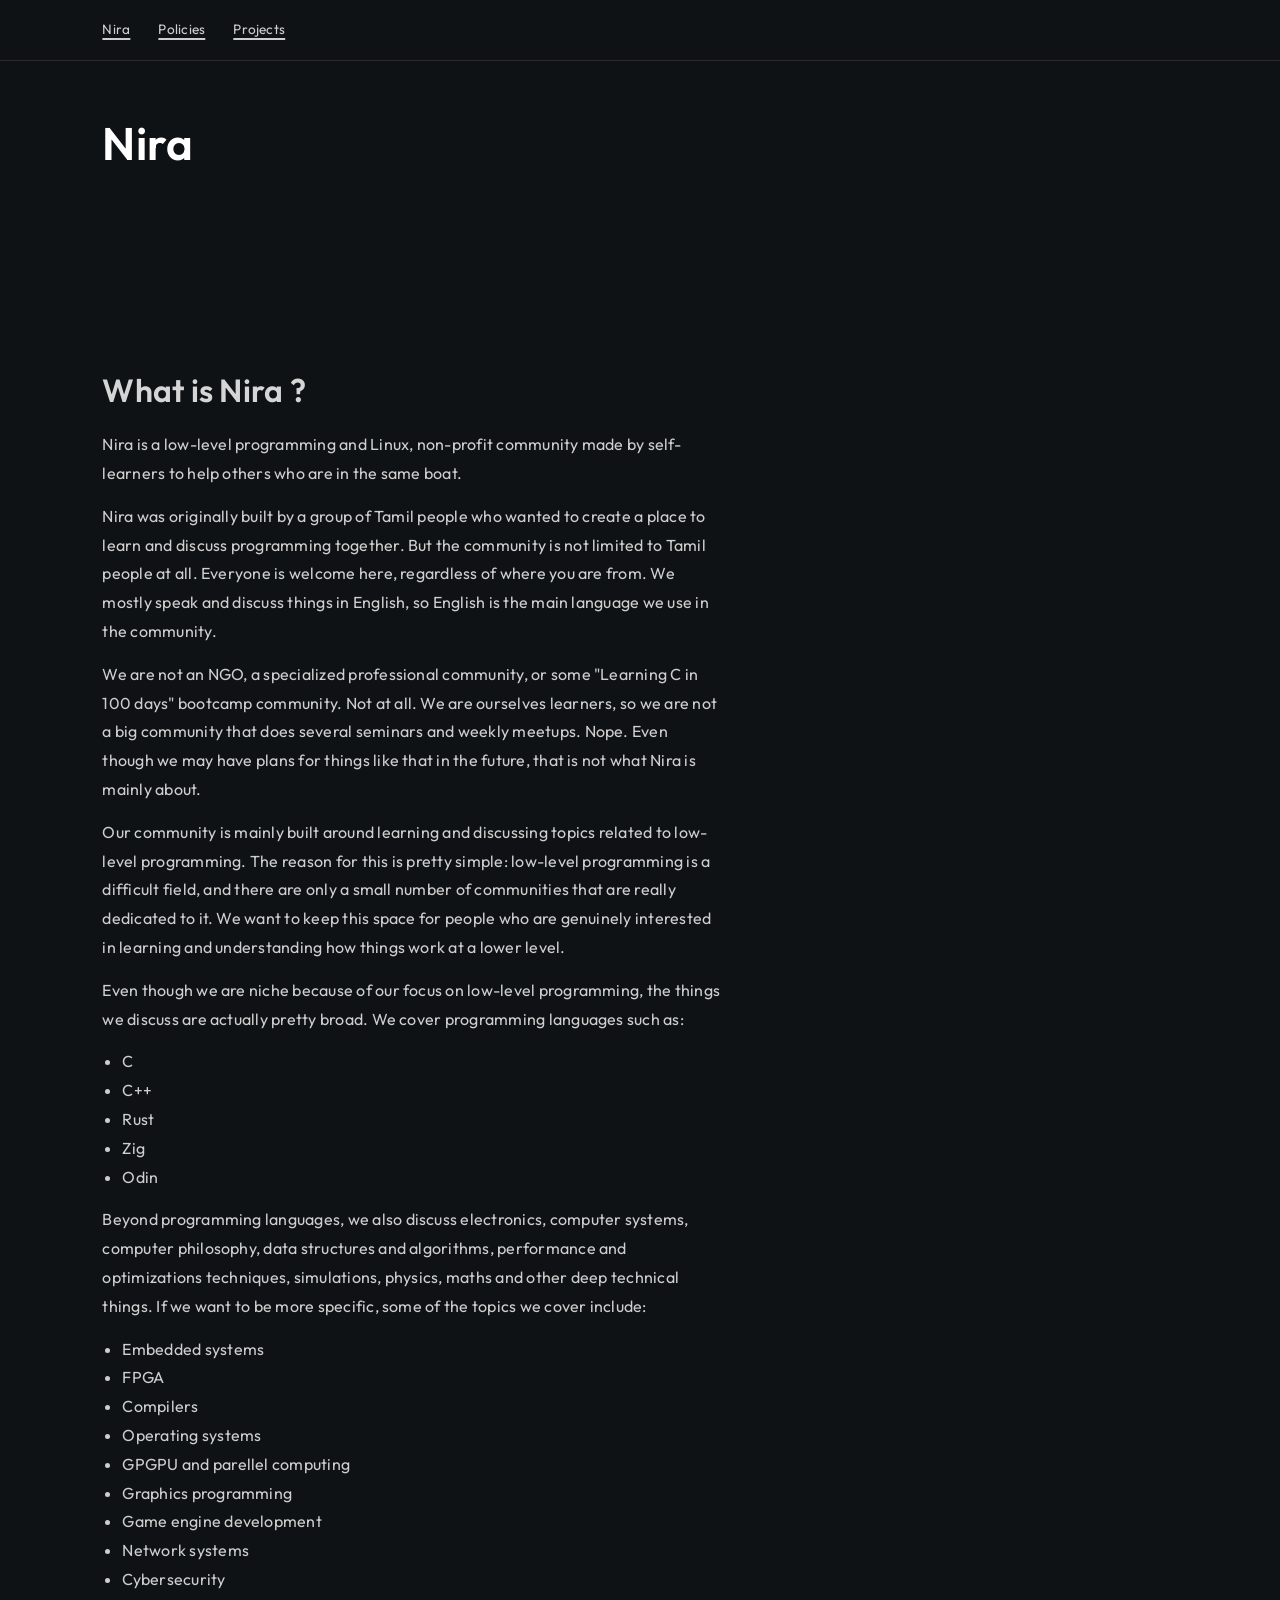
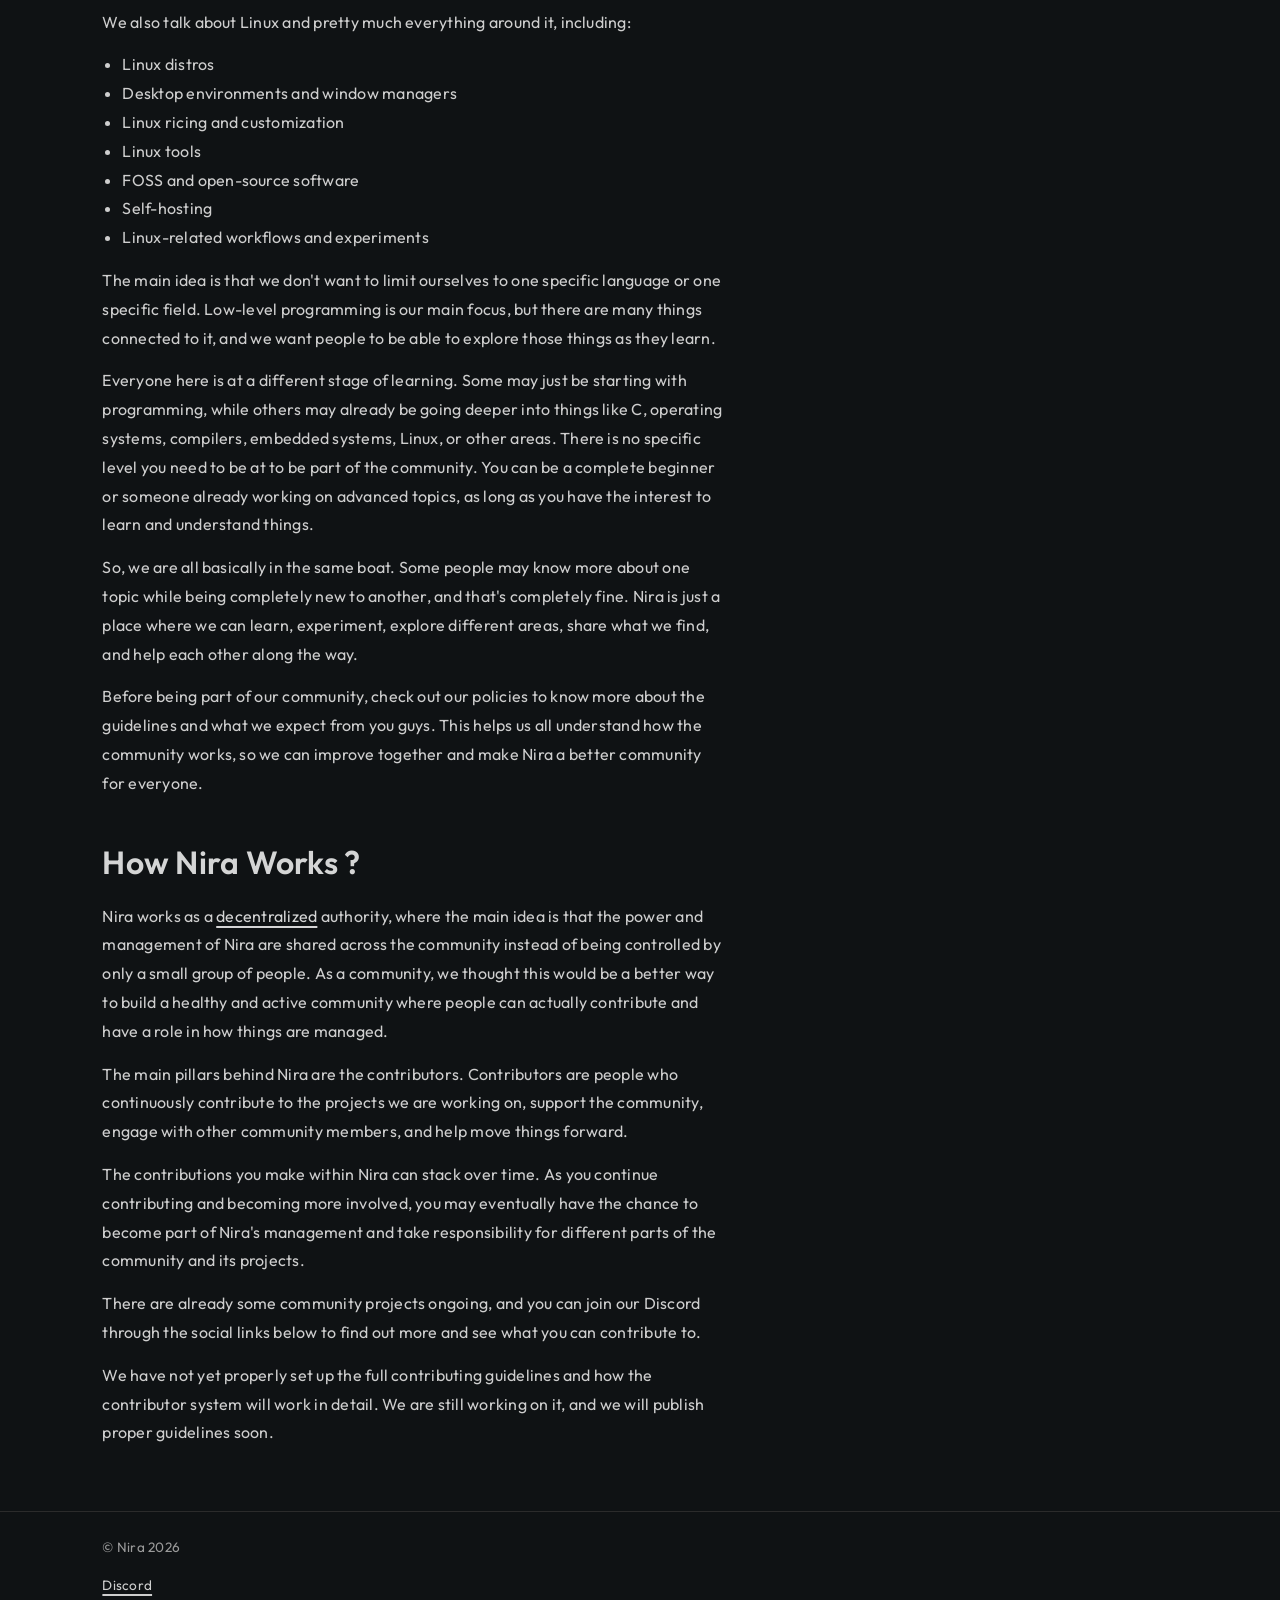
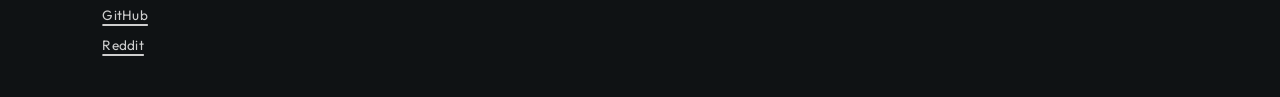
<file: index.html>
<!DOCTYPE html>
<html lang="en">

<head>
    <meta charset="UTF-8" />
    <meta name="viewport" content="width=device-width, initial-scale=1.0" />
    <title>Nira</title>
    <meta name="description" content="A community for self-learners and anyone exploring the world of low-level
                        programming." />
    <link rel="icon" href="assets/fav.jpg">

    <link rel="preconnect" href="https://fonts.googleapis.com">
    <link rel="preconnect" href="https://fonts.gstatic.com" crossorigin>
    <link href="https://fonts.googleapis.com/css2?family=Outfit:wght@400;500;600;700&display=swap" rel="stylesheet">

    <link rel="stylesheet" href="style.css" />
</head>

<body>

    <header class="site-header">
        <div class="header-inner">
            <nav class="header-nav">
                <a class="header-link" href="#">Nira</a>
                <a class="header-link" href="policies.html">Policies</a>
                <a class="header-link" href="projects.html">Projects</a>
            </nav>
        </div>
    </header>

    <main class="page">
        <div class="page-inner">
            <h1 class="page-title">Nira</h1>

            <div class="page-media">
                <video src="./assets/brand.mp4" autoplay muted playsinline loop></video>
            </div>

            <section class="content-section">
                <h2 class="content-heading">What is Nira ?</h2>
                <p>
                    Nira is a low-level programming and Linux, non-profit community made by self-learners to help others
                    who are in the same boat.
                </p>
                <p>
                    Nira was originally built by a group of Tamil people who wanted to create a place to learn and
                    discuss programming together. But the community is not limited to Tamil people at all. Everyone is
                    welcome here, regardless of where you are from. We mostly speak and discuss things in English, so
                    English is the main language we use in the community.
                </p>
                <p>
                    We are not an NGO, a specialized professional community, or some "Learning C in 100 days" bootcamp
                    community. Not at all. We are ourselves learners, so we are not a big community that does several
                    seminars and weekly meetups. Nope. Even though we may have plans for things like that in the future,
                    that is not what Nira is mainly about.
                </p>
                <p>
                    Our community is mainly built around learning and discussing topics related to low-level
                    programming. The reason for this is pretty simple: low-level programming is a difficult field, and
                    there are only a small number of communities that are really dedicated to it. We want to keep this
                    space for people who are genuinely interested in learning and understanding how things work at a
                    lower level.
                </p>
                <p>
                    Even though we are niche because of our focus on low-level programming, the things we discuss are
                    actually pretty broad. We cover programming languages such as:
                </p>
                <ul>
                    <li>C</li>
                    <li>C++</li>
                    <li>Rust</li>
                    <li>Zig</li>
                    <li>Odin</li>
                </ul>
                <p>
                    Beyond programming languages, we also discuss electronics, computer systems, computer philosophy,
                    data structures
                    and algorithms, performance and optimizations techniques, simulations, physics, maths and other deep
                    technical
                    things. If we want to be more specific, some of the topics we cover include:
                </p>
                <ul>
                    <li>Embedded systems</li>
                    <li>FPGA</li>
                    <li>Compilers</li>
                    <li>Operating systems</li>
                    <li>GPGPU and parellel computing</li>
                    <li>Graphics programming</li>
                    <li>Game engine development</li>
                    <li>Network systems</li>
                    <li>Cybersecurity</li>
                </ul>
                <p>
                    We also talk about Linux and pretty much everything around it, including:
                </p>
                <ul>
                    <li>Linux distros</li>
                    <li>Desktop environments and window managers</li>
                    <li>Linux ricing and customization</li>
                    <li>Linux tools</li>
                    <li>FOSS and open-source software</li>
                    <li>Self-hosting</li>
                    <li>Linux-related workflows and experiments</li>
                </ul>
                <p>
                    The main idea is that we don't want to limit ourselves to one specific language or one specific
                    field. Low-level programming is our main focus, but there are many things connected to it, and we
                    want people to be able to explore those things as they learn.
                </p>
                <p>
                    Everyone here is at a different stage of learning. Some may just be starting with programming, while
                    others may already be going deeper into things like C, operating systems, compilers, embedded
                    systems, Linux, or other areas. There is no specific level you need to be at to be part of the
                    community. You can be a complete beginner or someone already working on advanced topics, as long as
                    you have the interest to learn and understand things.
                </p>
                <p>
                    So, we are all basically in the same boat. Some people may know more about one topic while being
                    completely new to another, and that's completely fine. Nira is just a place where we can learn,
                    experiment, explore different areas, share what we find, and help each other along the way.
                </p>
                <p>
                    Before being part of our community, check out our policies to know more about the guidelines and
                    what we expect from you guys. This helps us all understand how the community works, so we can
                    improve together and make Nira a better community for everyone.
                </p>

            </section>

            <section class="content-section">
                <h2 class="content-heading">How Nira Works ?</h2>
                <p>
                    Nira works as a <a class="inline-link" href="https://en.wikipedia.org/wiki/Decentralization"
                        target="_blank" rel="noopener">decentralized</a> authority, where the main idea is that the
                    power and
                    management of
                    Nira are shared across the community instead of being controlled by only a small group of people. As
                    a community, we thought this would be a better way to build a healthy and active community where
                    people can actually contribute and have a role in how things are managed.
                </p>
                <p>
                    The main pillars behind Nira are the contributors. Contributors are people who continuously
                    contribute to the projects we are working on, support the community, engage with other community
                    members, and help move things forward.
                </p>
                <p>
                    The contributions you make within Nira can stack over time. As you continue contributing and
                    becoming more involved, you may eventually have the chance to become part of Nira's management and
                    take responsibility for different parts of the community and its projects.
                </p>
                <p>
                    There are already some community projects ongoing, and you can join our Discord through the social
                    links below to find out more and see what you can contribute to.
                </p>
                <p>
                    We have not yet properly set up the full contributing guidelines and how the contributor system will
                    work in detail. We are still working on it, and we will publish proper guidelines soon.
                </p>
            </section>



        </div>
    </main>

    <footer class="site-footer">
        <div class="footer-inner">
            <p class="copyright">&copy; Nira 2026</p>

            <nav class="footer-links">
                <a href="https://discord.gg/YZRknMKn2K" target="_blank" rel="noopener">Discord</a>
                <a href="https://github.com/nira-community" target="_blank" rel="noopener">GitHub</a>
                <a href="https://www.reddit.com/r/NiraCommunity/" target="_blank" rel="noopener">Reddit</a>
            </nav>
        </div>
    </footer>

</body>

</html>
</file>
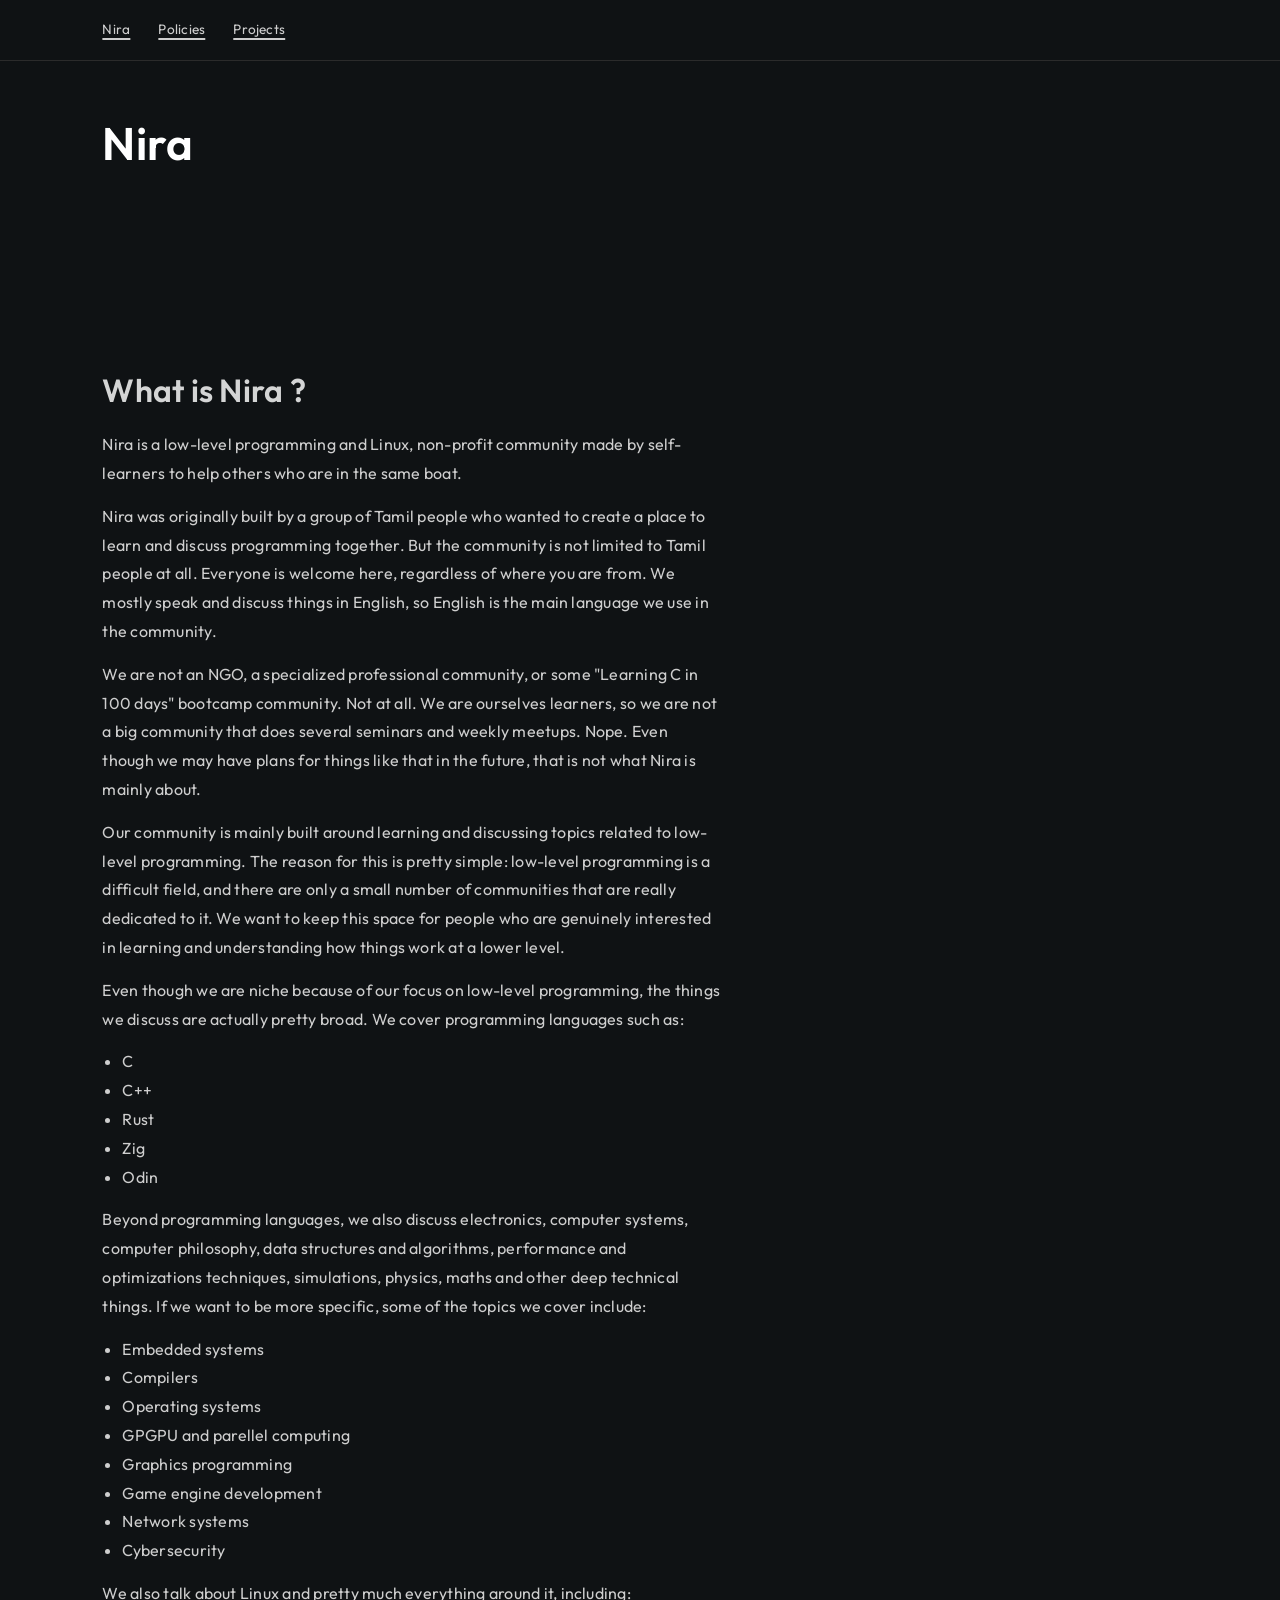
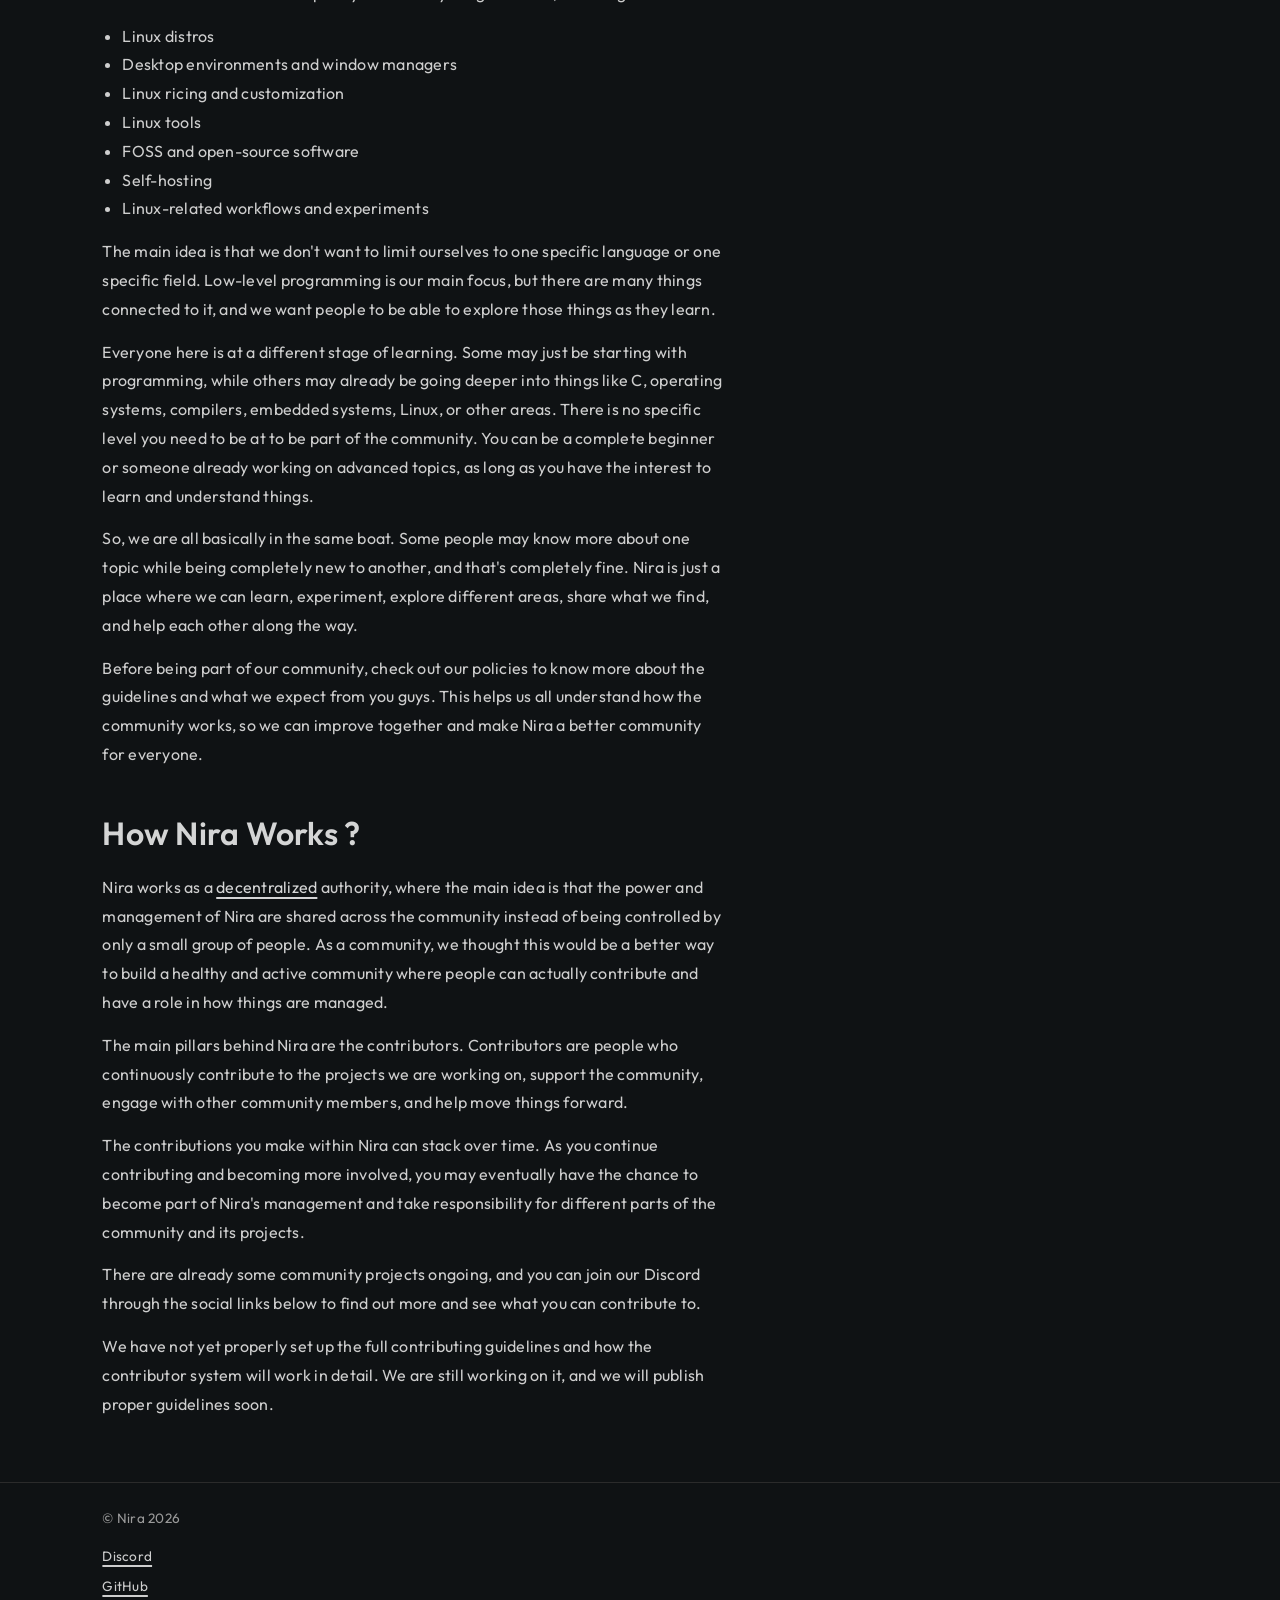
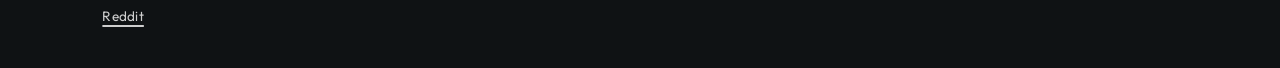
<file: www/index.html>
<!DOCTYPE html>
<html lang="en">

<head>
    <meta charset="UTF-8" />
    <meta name="viewport" content="width=device-width, initial-scale=1.0" />
    <title>Nira</title>
    <meta name="description" content="A community for self-learners and anyone exploring the world of low-level
                        programming." />
    <link rel="icon" href="assets/fav.jpg">

    <link rel="preconnect" href="https://fonts.googleapis.com">
    <link rel="preconnect" href="https://fonts.gstatic.com" crossorigin>
    <link href="https://fonts.googleapis.com/css2?family=Outfit:wght@400;500;600;700&display=swap" rel="stylesheet">

    <link rel="stylesheet" href="style.css" />
</head>

<body>

    <header class="site-header">
        <div class="header-inner">
            <nav class="header-nav">
                <a class="header-link" href="#">Nira</a>
                <a class="header-link" href="policies.html">Policies</a>
                <a class="header-link" href="projects.html">Projects</a>
            </nav>
        </div>
    </header>

    <main class="page">
        <div class="page-inner">
            <h1 class="page-title">Nira</h1>

            <div class="page-media">
                <video src="assets/brand.mp4" autoplay muted playsinline loop></video>
            </div>

            <section class="content-section">
                <h2 class="content-heading">What is Nira ?</h2>
                <p>
                    Nira is a low-level programming and Linux, non-profit community made by self-learners to help others
                    who are in the same boat.
                </p>
                <p>
                    Nira was originally built by a group of Tamil people who wanted to create a place to learn and
                    discuss programming together. But the community is not limited to Tamil people at all. Everyone is
                    welcome here, regardless of where you are from. We mostly speak and discuss things in English, so
                    English is the main language we use in the community.
                </p>
                <p>
                    We are not an NGO, a specialized professional community, or some "Learning C in 100 days" bootcamp
                    community. Not at all. We are ourselves learners, so we are not a big community that does several
                    seminars and weekly meetups. Nope. Even though we may have plans for things like that in the future,
                    that is not what Nira is mainly about.
                </p>
                <p>
                    Our community is mainly built around learning and discussing topics related to low-level
                    programming. The reason for this is pretty simple: low-level programming is a difficult field, and
                    there are only a small number of communities that are really dedicated to it. We want to keep this
                    space for people who are genuinely interested in learning and understanding how things work at a
                    lower level.
                </p>
                <p>
                    Even though we are niche because of our focus on low-level programming, the things we discuss are
                    actually pretty broad. We cover programming languages such as:
                </p>
                <ul>
                    <li>C</li>
                    <li>C++</li>
                    <li>Rust</li>
                    <li>Zig</li>
                    <li>Odin</li>
                </ul>
                <p>
                    Beyond programming languages, we also discuss electronics, computer systems, computer philosophy,
                    data structures
                    and algorithms, performance and optimizations techniques, simulations, physics, maths and other deep
                    technical
                    things. If we want to be more specific, some of the topics we cover include:
                </p>
                <ul>
                    <li>Embedded systems</li>
                    <li>Compilers</li>
                    <li>Operating systems</li>
                    <li>GPGPU and parellel computing</li>
                    <li>Graphics programming</li>
                    <li>Game engine development</li>
                    <li>Network systems</li>
                    <li>Cybersecurity</li>
                </ul>
                <p>
                    We also talk about Linux and pretty much everything around it, including:
                </p>
                <ul>
                    <li>Linux distros</li>
                    <li>Desktop environments and window managers</li>
                    <li>Linux ricing and customization</li>
                    <li>Linux tools</li>
                    <li>FOSS and open-source software</li>
                    <li>Self-hosting</li>
                    <li>Linux-related workflows and experiments</li>
                </ul>
                <p>
                    The main idea is that we don't want to limit ourselves to one specific language or one specific
                    field. Low-level programming is our main focus, but there are many things connected to it, and we
                    want people to be able to explore those things as they learn.
                </p>
                <p>
                    Everyone here is at a different stage of learning. Some may just be starting with programming, while
                    others may already be going deeper into things like C, operating systems, compilers, embedded
                    systems, Linux, or other areas. There is no specific level you need to be at to be part of the
                    community. You can be a complete beginner or someone already working on advanced topics, as long as
                    you have the interest to learn and understand things.
                </p>
                <p>
                    So, we are all basically in the same boat. Some people may know more about one topic while being
                    completely new to another, and that's completely fine. Nira is just a place where we can learn,
                    experiment, explore different areas, share what we find, and help each other along the way.
                </p>
                <p>
                    Before being part of our community, check out our policies to know more about the guidelines and
                    what we expect from you guys. This helps us all understand how the community works, so we can
                    improve together and make Nira a better community for everyone.
                </p>

            </section>

            <section class="content-section">
                <h2 class="content-heading">How Nira Works ?</h2>
                <p>
                    Nira works as a <a class="inline-link" href="https://en.wikipedia.org/wiki/Decentralization"
                        target="_blank" rel="noopener">decentralized</a> authority, where the main idea is that the
                    power and
                    management of
                    Nira are shared across the community instead of being controlled by only a small group of people. As
                    a community, we thought this would be a better way to build a healthy and active community where
                    people can actually contribute and have a role in how things are managed.
                </p>
                <p>
                    The main pillars behind Nira are the contributors. Contributors are people who continuously
                    contribute to the projects we are working on, support the community, engage with other community
                    members, and help move things forward.
                </p>
                <p>
                    The contributions you make within Nira can stack over time. As you continue contributing and
                    becoming more involved, you may eventually have the chance to become part of Nira's management and
                    take responsibility for different parts of the community and its projects.
                </p>
                <p>
                    There are already some community projects ongoing, and you can join our Discord through the social
                    links below to find out more and see what you can contribute to.
                </p>
                <p>
                    We have not yet properly set up the full contributing guidelines and how the contributor system will
                    work in detail. We are still working on it, and we will publish proper guidelines soon.
                </p>
            </section>



        </div>
    </main>

    <footer class="site-footer">
        <div class="footer-inner">
            <p class="copyright">&copy; Nira 2026</p>

            <nav class="footer-links">
                <a href="https://discord.gg/YZRknMKn2K" target="_blank" rel="noopener">Discord</a>
                <a href="https://github.com/nira-community" target="_blank" rel="noopener">GitHub</a>
                <a href="https://www.reddit.com/r/NiraCommunity/" target="_blank" rel="noopener">Reddit</a>
            </nav>
        </div>
    </footer>

</body>

</html>
</file>
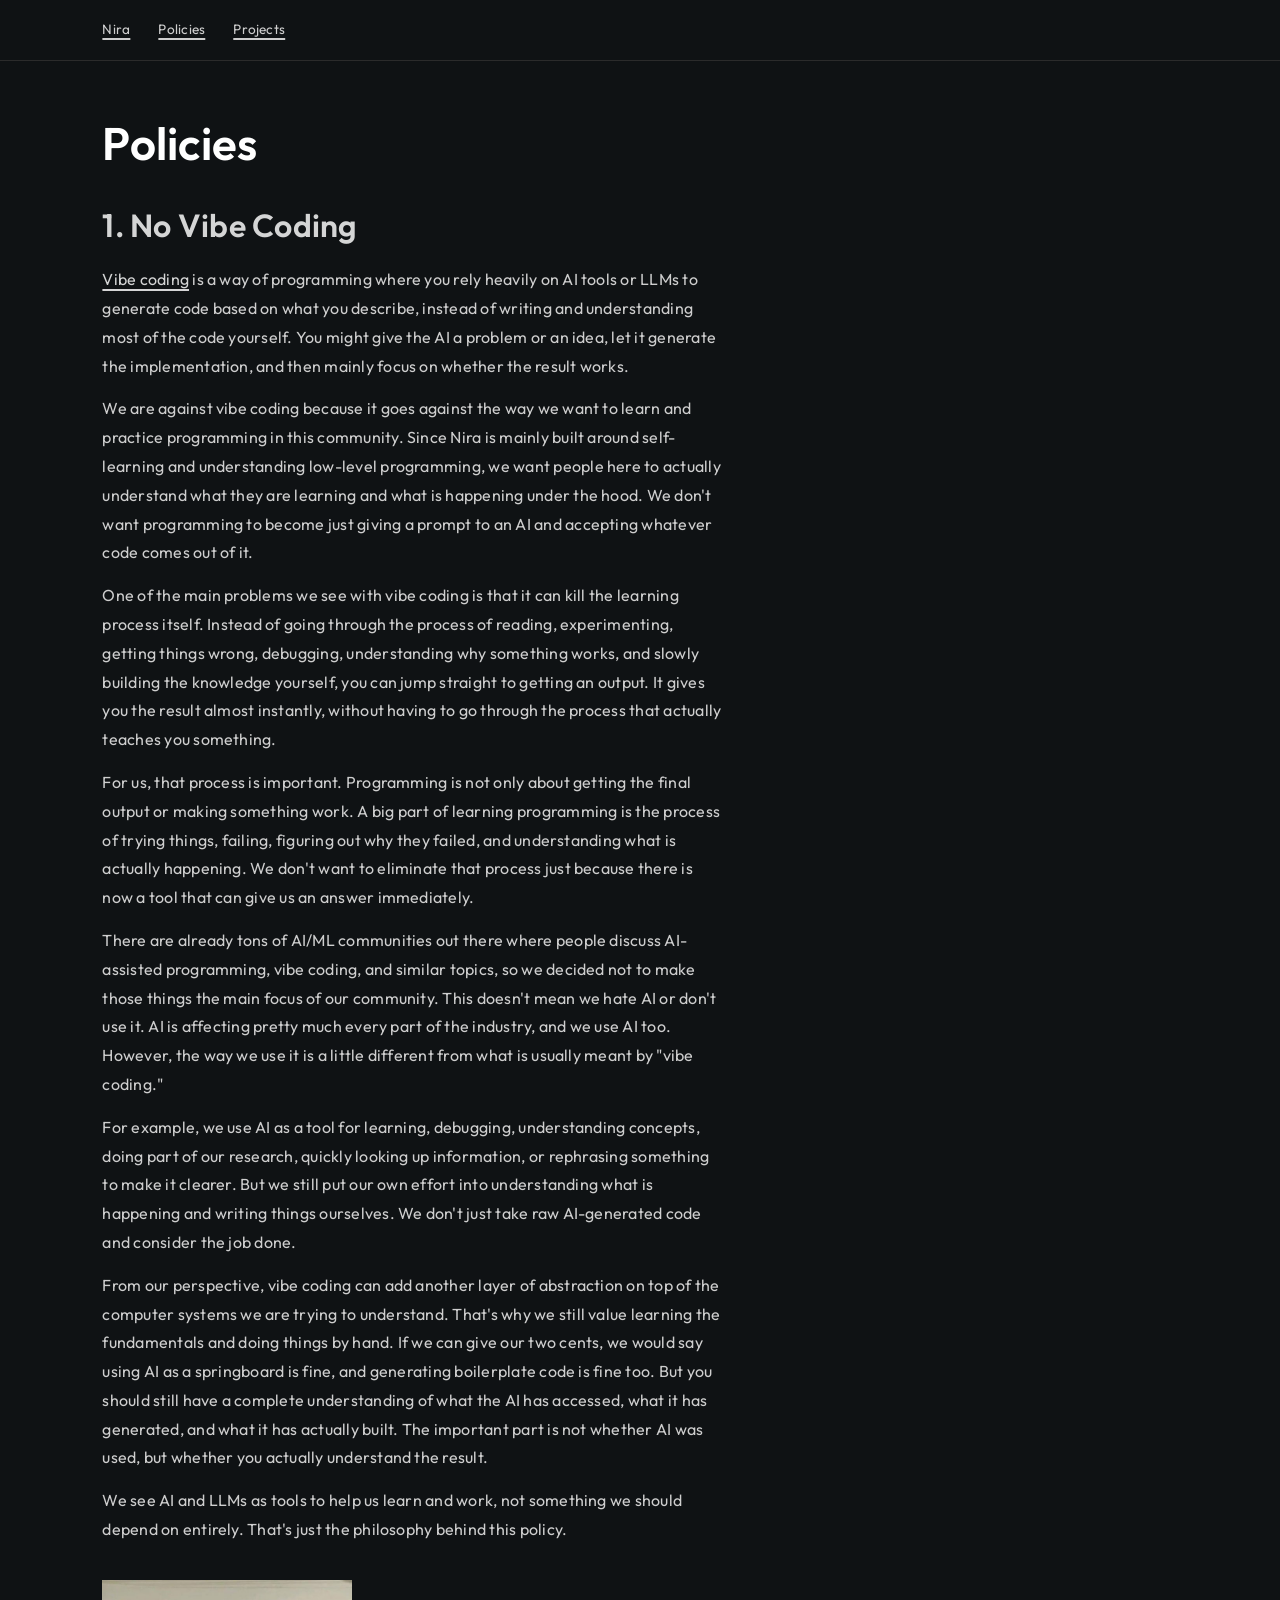
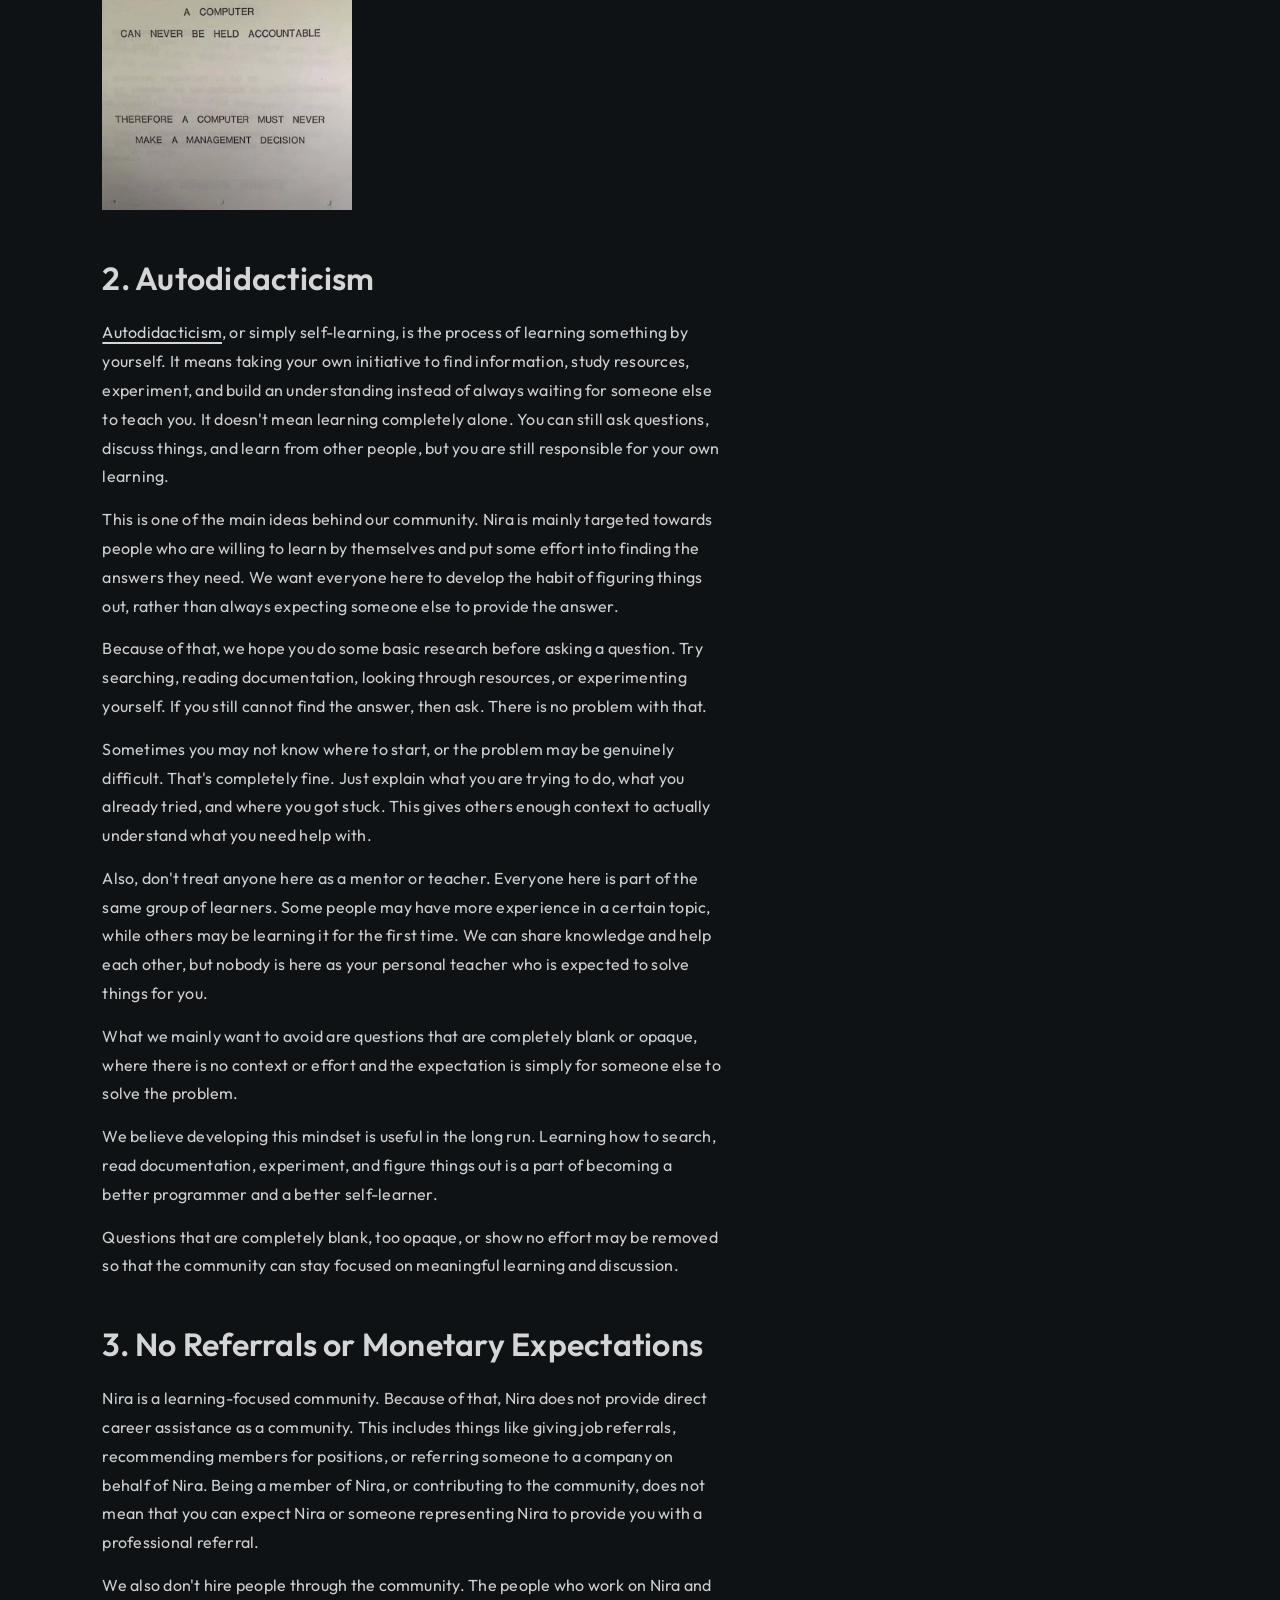
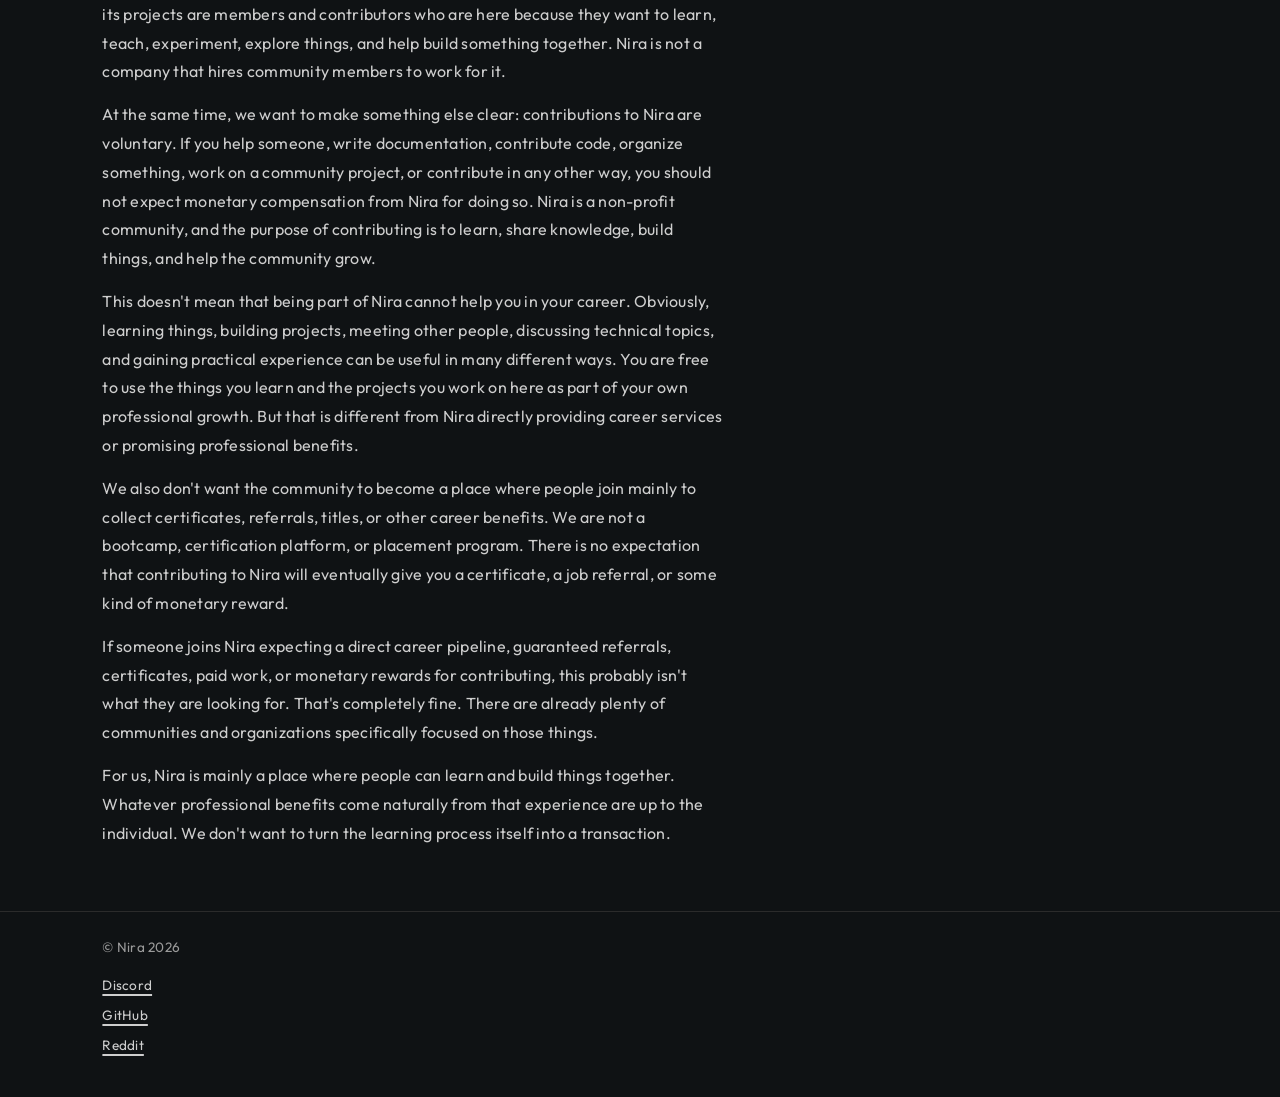
<file: policies.html>
<!DOCTYPE html>
<html lang="en">

<head>
    <meta charset="UTF-8" />
    <meta name="viewport" content="width=device-width, initial-scale=1.0" />
    <title>Policies</title>
    <meta name="description" content="About our policies" />
    <link rel="icon" href="assets/fav.jpg">

    <link rel="preconnect" href="https://fonts.googleapis.com">
    <link rel="preconnect" href="https://fonts.gstatic.com" crossorigin>
    <link href="https://fonts.googleapis.com/css2?family=Outfit:wght@400;500;600;700&display=swap" rel="stylesheet">

    <link rel="stylesheet" href="style.css" />
</head>

<body>

    <header class="site-header">
        <div class="header-inner">
            <nav class="header-nav">
                <a class="header-link" href="index.html">Nira</a>
                <a class="header-link" href="#">Policies</a>
                <a class="header-link" href="projects.html">Projects</a>
            </nav>
        </div>
    </header>

    <main class="page">
        <div class="page-inner">
            <h1 class="page-title">Policies</h1>

            <section class="content-section">
                <h2 class="content-heading">1. No Vibe Coding</h2>
                <p>
                    <a class="inline-link" href="https://en.wikipedia.org/wiki/Vibe_coding" target="_blank"
                        rel="noopener">Vibe coding</a>
                    is a way of programming where you rely heavily on AI tools or LLMs to generate code based on what
                    you describe, instead of writing and understanding most of the code yourself. You might give the AI
                    a problem or an idea, let it generate the implementation, and then mainly focus on whether the
                    result works.
                </p>
                <p>
                    We are against vibe coding because it goes against the way we want to learn and practice programming
                    in this community. Since Nira is mainly built around self-learning and understanding low-level
                    programming, we want people here to actually understand what they are learning and what is happening
                    under the hood. We don't want programming to become just giving a prompt to an AI and accepting
                    whatever code comes out of it.
                </p>
                <p>
                    One of the main problems we see with vibe coding is that it can kill the learning process itself.
                    Instead of going through the process of reading, experimenting, getting things wrong, debugging,
                    understanding why something works, and slowly building the knowledge yourself, you can jump straight
                    to getting an output. It gives you the result almost instantly, without having to go through the
                    process that actually teaches you something.
                </p>
                <p>
                    For us, that process is important. Programming is not only about getting the final output or making
                    something work. A big part of learning programming is the process of trying things, failing,
                    figuring out why they failed, and understanding what is actually happening. We don't want to
                    eliminate that process just because there is now a tool that can give us an answer immediately.
                </p>
                <p>
                    There are already tons of AI/ML communities out there where people discuss AI-assisted programming,
                    vibe coding, and similar topics, so we decided not to make those things the main focus of our
                    community. This doesn't mean we hate AI or don't use it. AI is affecting pretty much every part of
                    the industry, and we use AI too. However, the way we use it is a little different from what is
                    usually meant by "vibe coding."
                </p>
                <p>
                    For example, we use AI as a tool for learning, debugging, understanding concepts, doing part of our
                    research, quickly looking up information, or rephrasing something to make it clearer. But we still
                    put our own effort into understanding what is happening and writing things ourselves. We don't just
                    take raw AI-generated code and consider the job done.
                </p>
                <p>
                    From our perspective, vibe coding can add another layer of abstraction on top of the computer
                    systems we are trying to understand. That's why we still value learning the fundamentals and doing
                    things by hand. If we can give our two cents, we would say using AI as a springboard is fine, and
                    generating boilerplate code is fine too. But you should still have a complete understanding of what
                    the AI has accessed, what it has generated, and what it has actually built. The important part is
                    not whether AI was used, but whether you actually understand the result.
                </p>
                <p>
                    We see AI and LLMs as tools to help us learn and work, not something we should depend on entirely.
                    That's just the philosophy behind this policy.
                </p>
            </section>

            <div class="page-media">
                <img src="assets/ibm-manual.jpg"></img>
            </div>

            <section class="content-section">
                <h2 class="content-heading">2. Autodidacticism</h2>
                <p>
                    <a class="inline-link" href="https://en.wikipedia.org/wiki/Autodidacticism" target="_blank"
                        rel="noopener">Autodidacticism</a>,
                    or simply self-learning, is the process of learning something by yourself. It means taking your own
                    initiative to find information, study resources, experiment, and build an understanding instead of
                    always waiting for someone else to teach you. It doesn't mean learning completely alone. You can
                    still ask questions, discuss things, and learn from other people, but you are still responsible for
                    your own learning.
                </p>
                <p>
                    This is one of the main ideas behind our community. Nira is mainly targeted towards people who are
                    willing to learn by themselves and put some effort into finding the answers they need. We want
                    everyone here to develop the habit of figuring things out, rather than always expecting someone else
                    to provide the answer.
                </p>
                <p>
                    Because of that, we hope you do some basic research before asking a question. Try searching, reading
                    documentation, looking through resources, or experimenting yourself. If you still cannot find the
                    answer, then ask. There is no problem with that.
                </p>
                <p>
                    Sometimes you may not know where to start, or the problem may be genuinely difficult. That's
                    completely fine. Just explain what you are trying to do, what you already tried, and where you got
                    stuck. This gives others enough context to actually understand what you need help with.
                </p>
                <p>
                    Also, don't treat anyone here as a mentor or teacher. Everyone here is part of the same group of
                    learners. Some people may have more experience in a certain topic, while others may be learning it
                    for the first time. We can share knowledge and help each other, but nobody is here as your personal
                    teacher who is expected to solve things for you.
                </p>
                <p>
                    What we mainly want to avoid are questions that are completely blank or opaque, where there is no
                    context or effort and the expectation is simply for someone else to solve the problem.
                </p>
                <p>
                    We believe developing this mindset is useful in the long run. Learning how to search, read
                    documentation, experiment, and figure things out is a part of becoming a better programmer and a
                    better self-learner.
                </p>
                <p>
                    Questions that are completely blank, too opaque, or show no effort may be removed so that the
                    community can stay focused on meaningful learning and discussion.
                </p>
            </section>
            <section class="content-section">
                <h2 class="content-heading">3. No Referrals or Monetary Expectations</h2>
                <p>
                    Nira is a learning-focused community. Because of that, Nira does not provide direct career
                    assistance
                    as a community. This includes things
                    like giving job referrals, recommending members for positions, or referring someone to a company on
                    behalf of Nira. Being a member of Nira, or contributing to the community, does not mean that you can
                    expect Nira or someone representing Nira to provide you with a professional referral.
                </p>
                <p>
                    We also don't hire people through the community. The people who work on Nira and its projects are
                    members and contributors who are here because they want to learn, teach, experiment, explore things,
                    and help build something together. Nira is not a company that hires community members to work for
                    it.
                </p>
                <p>
                    At the same time, we want to make something else clear: contributions to Nira are voluntary. If you
                    help someone, write documentation, contribute code, organize something, work on a community project,
                    or contribute in any other way, you should not expect monetary compensation from Nira for doing so.
                    Nira is a non-profit community, and the purpose of contributing is to learn, share knowledge, build
                    things, and help the community grow.
                </p>
                <p>
                    This doesn't mean that being part of Nira cannot help you in your career. Obviously, learning
                    things, building projects, meeting other people, discussing technical topics, and gaining practical
                    experience can be useful in many different ways. You are free to use the things you learn and the
                    projects you work on here as part of your own professional growth. But that is different from Nira
                    directly providing career services or promising professional benefits.
                </p>
                <p>
                    We also don't want the community to become a place where people join mainly to collect certificates,
                    referrals, titles, or other career benefits. We are not a bootcamp, certification platform, or
                    placement program. There is no expectation that contributing to Nira will eventually give you a
                    certificate, a job referral, or some kind of monetary reward.
                </p>
                <p>
                    If someone joins Nira expecting a direct career pipeline, guaranteed referrals, certificates, paid
                    work, or monetary rewards for contributing, this probably isn't what they are looking for. That's
                    completely fine. There are already plenty of communities and organizations specifically focused on
                    those things.
                </p>
                <p>
                    For us, Nira is mainly a place where people can learn and build things together. Whatever
                    professional benefits come naturally from that experience are up to the individual. We don't want to
                    turn the learning process itself into a transaction.
                </p>
            </section>
        </div>
    </main>

    <footer class="site-footer">
        <div class="footer-inner">
            <p class="copyright">&copy; Nira 2026</p>

            <nav class="footer-links">
                <a href="https://discord.gg/YZRknMKn2K" target="_blank" rel="noopener">Discord</a>
                <a href="https://github.com/nira-community" target="_blank" rel="noopener">GitHub</a>
                <a href="https://www.reddit.com/r/NiraCommunity/" target="_blank" rel="noopener">Reddit</a>
            </nav>
        </div>
    </footer>

</body>

</html>
</file>
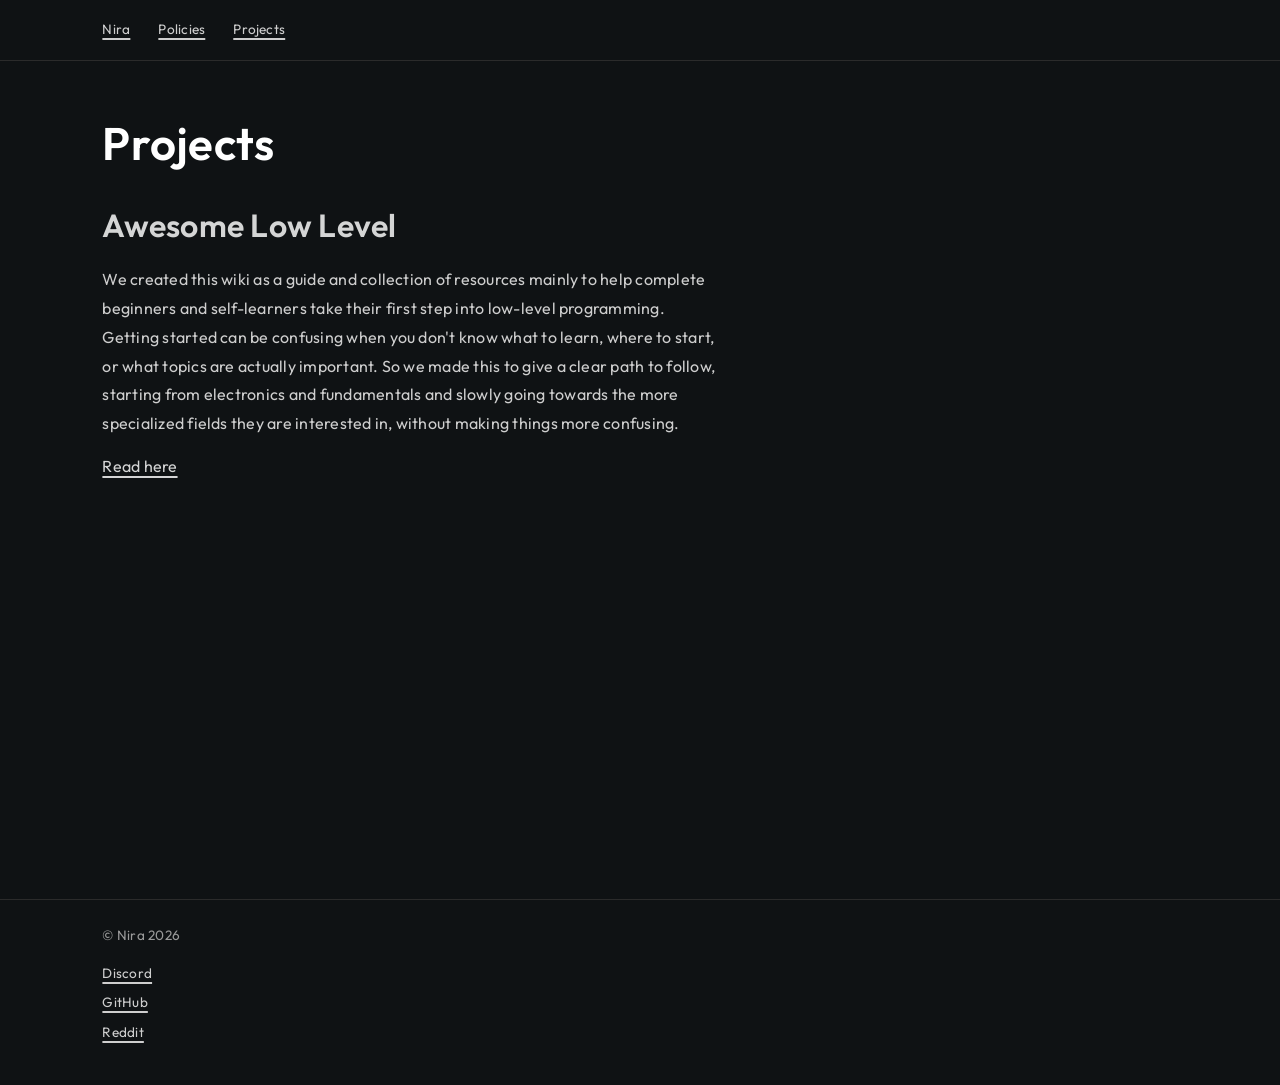
<file: projects.html>
<!DOCTYPE html>
<html lang="en">

<head>
    <meta charset="UTF-8" />
    <meta name="viewport" content="width=device-width, initial-scale=1.0" />
    <title>Projects</title>
    <meta name="description" content="About our projects" />
    <link rel="icon" href="assets/fav.jpg">

    <link rel="preconnect" href="https://fonts.googleapis.com">
    <link rel="preconnect" href="https://fonts.gstatic.com" crossorigin>
    <link href="https://fonts.googleapis.com/css2?family=Outfit:wght@400;500;600;700&display=swap" rel="stylesheet">

    <link rel="stylesheet" href="style.css" />
</head>

<body>

    <header class="site-header">
        <div class="header-inner">
            <nav class="header-nav">
                <a class="header-link" href="index.html">Nira</a>
                <a class="header-link" href="policies.html">Policies</a>
                <a class="header-link" href="#">Projects</a>
            </nav>
        </div>
    </header>

    <main class="page">
        <div class="page-inner">
            <h1 class="page-title">Projects</h1>

            <section class="content-section">
                <h2 class="content-heading">Awesome Low Level</h2>
                <p>
                    We created this wiki as a guide and collection of resources mainly to help complete
                    beginners
                    and self-learners take their first step into low-level programming. Getting started can be confusing
                    when you don't know what to learn, where to start, or what topics are actually important. So we made
                    this to give a clear path to follow, starting from electronics and fundamentals and slowly going
                    towards the more specialized fields they are interested in, without making things more confusing.
                </p>
                <a class="inline-link" href="https://nira-community.github.io/awesome-low-level/" target="_blank"
                    rel="noopener">Read here</a>
            </section>
        </div>
    </main>

    <footer class="site-footer">
        <div class="footer-inner">
            <p class="copyright">&copy; Nira 2026</p>

            <nav class="footer-links">
                <a href="https://discord.gg/YZRknMKn2K" target="_blank" rel="noopener">Discord</a>
                <a href="https://github.com/nira-community" target="_blank" rel="noopener">GitHub</a>
                <a href="https://www.reddit.com/r/NiraCommunity/" target="_blank" rel="noopener">Reddit</a>
            </nav>
        </div>
    </footer>

</body>

</html>
</file>
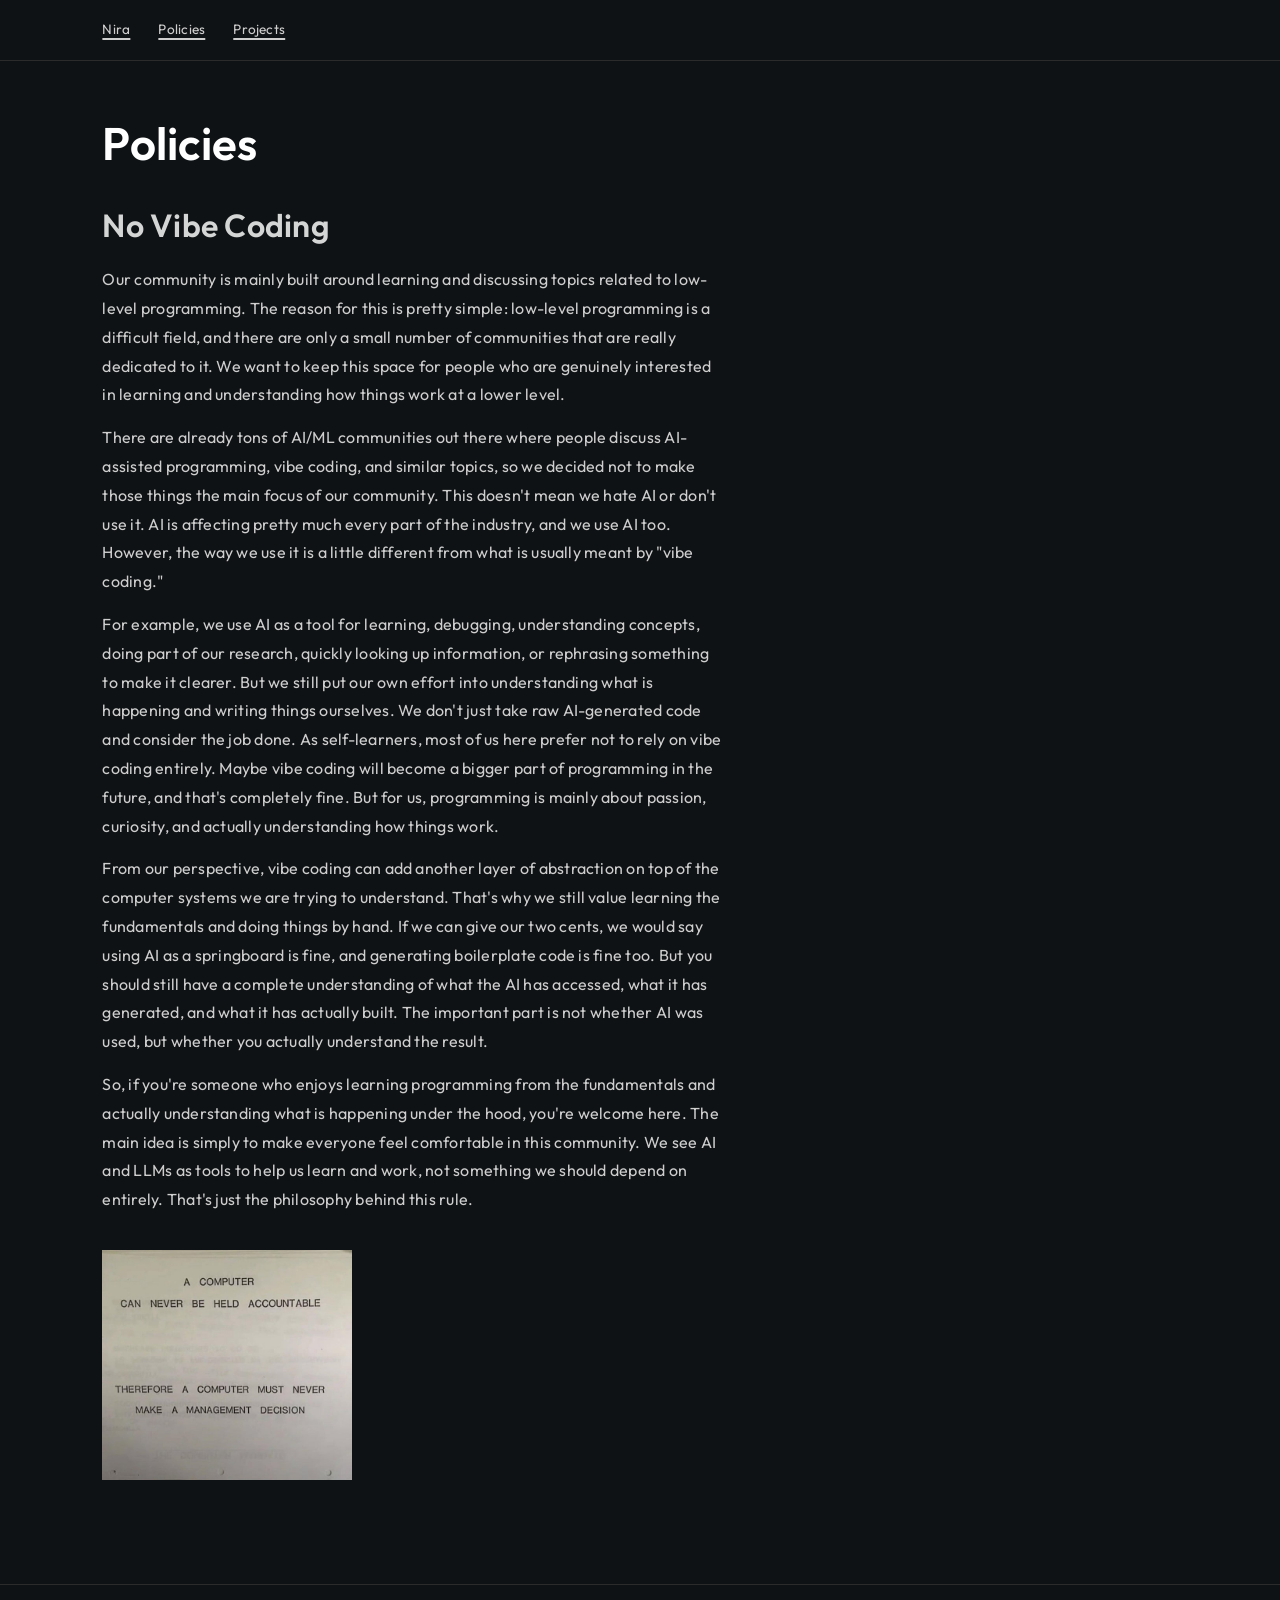
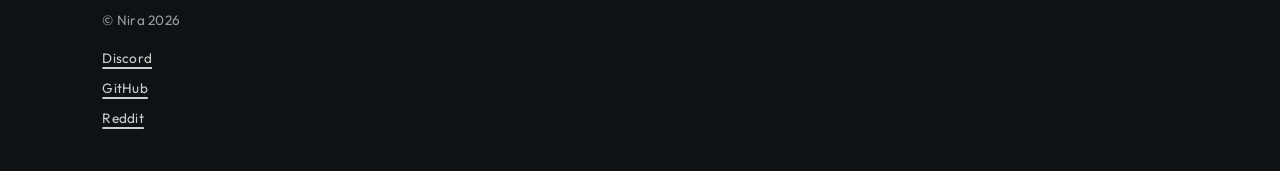
<file: sub-pages/policies.html>
<!DOCTYPE html>
<html lang="en">

<head>
    <meta charset="UTF-8" />
    <meta name="viewport" content="width=device-width, initial-scale=1.0" />
    <title>Policies</title>
    <meta name="description" content="About our policies" />
    <link rel="icon" href="/www/assets/fav.jpg">

    <link rel="preconnect" href="https://fonts.googleapis.com">
    <link rel="preconnect" href="https://fonts.gstatic.com" crossorigin>
    <link href="https://fonts.googleapis.com/css2?family=Outfit:wght@400;500;600;700&display=swap" rel="stylesheet">

    <link rel="stylesheet" href="/style.css" />
</head>

<body>

    <header class="site-header">
        <div class="header-inner">
            <nav class="header-nav">
                <a class="header-link" href="/index.html">Nira</a>
                <a class="header-link" href="#">Policies</a>
                <a class="header-link" href="projects.html">Projects</a>
            </nav>
        </div>
    </header>

    <main class="page">
        <div class="page-inner">
            <h1 class="page-title">Policies</h1>

            <section class="content-section" id="privacy">
                <h2 class="content-heading">No Vibe Coding</h2>
                <p>
                    Our community is mainly built around learning and discussing topics related to low-level
                    programming. The reason for this is pretty simple: low-level programming is a difficult field, and
                    there are only a small number of communities that are really dedicated to it. We want to keep this
                    space for people who are genuinely interested in learning and understanding how things work at a
                    lower level.
                </p>
                <p>
                    There are already tons of AI/ML communities out there where people discuss AI-assisted programming,
                    vibe coding, and similar topics, so we decided not to make those things the main focus of our
                    community. This doesn't mean we hate AI or don't use it. AI is affecting pretty much every part of
                    the industry, and we use AI too. However, the way we use it is a little different from what is
                    usually
                    meant by "vibe coding."
                </p>
                <p>
                    For example, we use AI as a tool for learning, debugging, understanding concepts, doing part of our
                    research, quickly looking up information, or rephrasing something to make it clearer. But we still
                    put our own effort into understanding what is happening and writing things ourselves. We don't just
                    take raw AI-generated code and consider the job done. As self-learners, most of us here prefer not
                    to rely on vibe coding entirely. Maybe vibe coding will
                    become a bigger part of programming in the future, and that's completely fine. But for us,
                    programming is mainly about passion, curiosity, and actually understanding how things work.
                </p>
                <p>
                    From our perspective, vibe coding can add another layer of abstraction on top of the computer
                    systems we are trying to understand. That's why we still value learning the fundamentals and doing
                    things by hand. If we can give our two cents, we would say using AI as a springboard is fine, and
                    generating
                    boilerplate code is fine too. But you should still have a complete understanding of what the AI has
                    accessed, what it has generated, and what it has actually built. The important part is not whether
                    AI was used, but whether you actually understand the result.
                </p>
                <p>
                    So, if you're someone who enjoys learning programming from the fundamentals and actually
                    understanding what is happening under the hood, you're welcome here. The main idea is simply to make
                    everyone feel comfortable in this community. We see AI and LLMs as
                    tools to help us learn and work, not something we should depend on entirely. That's just the
                    philosophy behind this rule.
                </p>
            </section>

            <div class="page-media">
                <img src="/www/assets/ibm-manual.jpg"></img>
            </div>

            <!-- <section class="content-section" id="terms">
                <h2 class="content-heading">Terms of Use</h2>
                <p>
                    Replace this paragraph with the ground rules for the community — acceptable use of the
                    site, the Discord server, and any shared code or projects, and what happens if those
                    rules are broken.
                </p>
                <ul>
                    <li>Be respectful in the Discord server and on GitHub.</li>
                    <li>Don't post spam, malware, or unrelated advertising.</li>
                    <li>Follow each platform's own terms (Discord, GitHub, Reddit) where they apply.</li>
                </ul>
            </section> -->
        </div>
    </main>

    <footer class="site-footer">
        <div class="footer-inner">
            <p class="copyright">&copy; Nira 2026</p>

            <nav class="footer-links">
                <a href="https://discord.gg/YZRknMKn2K" target="_blank" rel="noopener">Discord</a>
                <a href="https://github.com/nira-community" target="_blank" rel="noopener">GitHub</a>
                <a href="https://www.reddit.com/r/NiraCommunity/" target="_blank" rel="noopener">Reddit</a>
            </nav>
        </div>
    </footer>

</body>

</html>
</file>
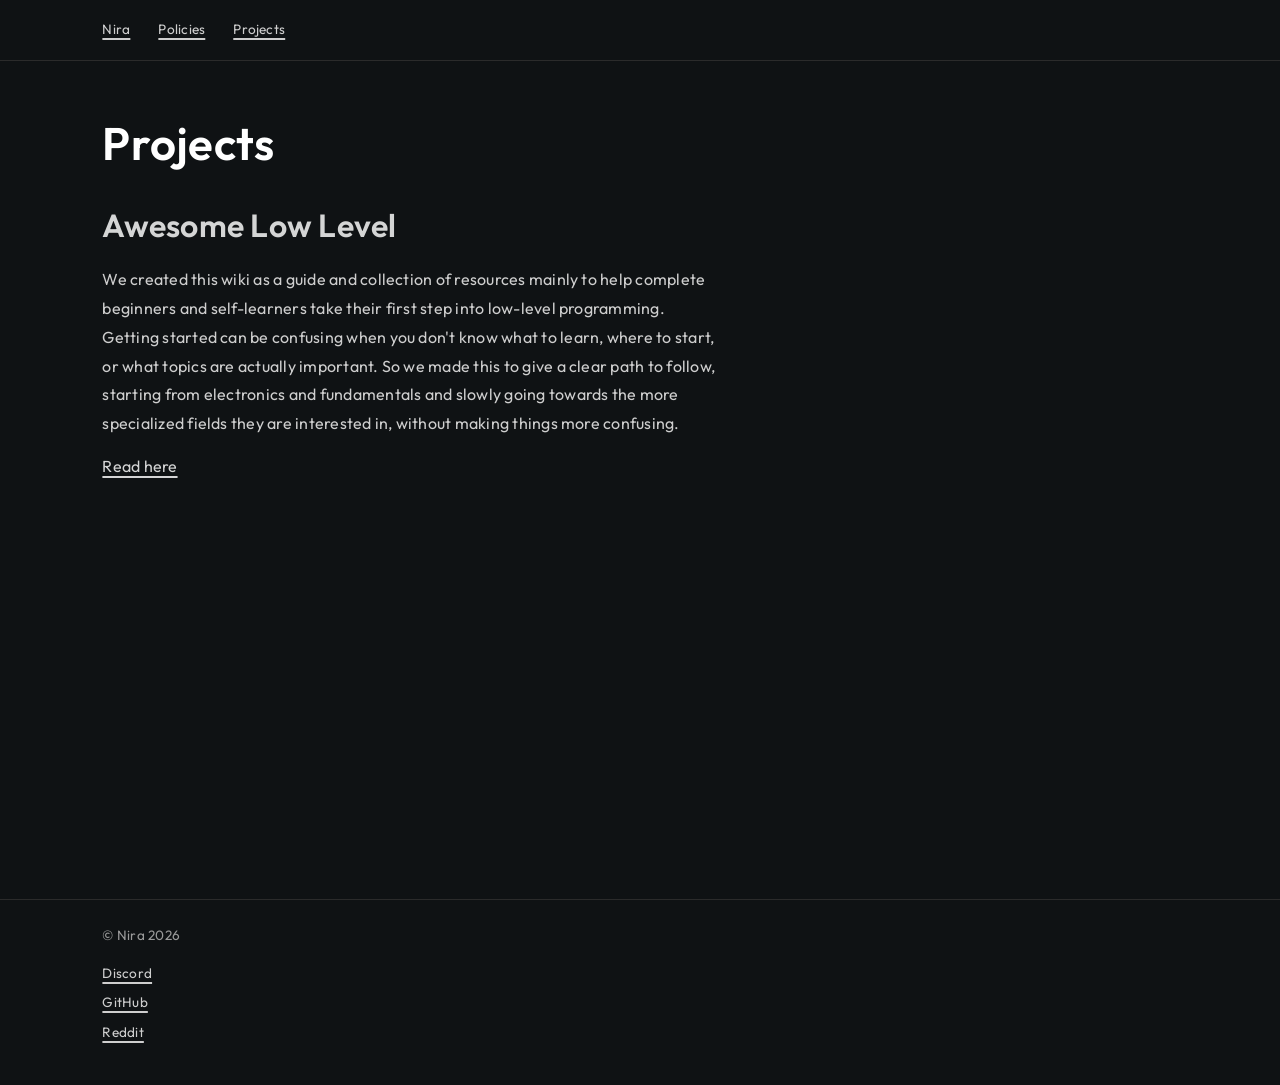
<file: sub-pages/projects.html>
<!DOCTYPE html>
<html lang="en">

<head>
    <meta charset="UTF-8" />
    <meta name="viewport" content="width=device-width, initial-scale=1.0" />
    <title>Projects</title>
    <meta name="description" content="About our projects" />
    <link rel="icon" href="/www/assets/fav.jpg">

    <link rel="preconnect" href="https://fonts.googleapis.com">
    <link rel="preconnect" href="https://fonts.gstatic.com" crossorigin>
    <link href="https://fonts.googleapis.com/css2?family=Outfit:wght@400;500;600;700&display=swap" rel="stylesheet">

    <link rel="stylesheet" href="/style.css" />
</head>

<body>

    <header class="site-header">
        <div class="header-inner">
            <nav class="header-nav">
                <a class="header-link" href="/index.html">Nira</a>
                <a class="header-link" href="policies.html">Policies</a>
                <a class="header-link" href="#">Projects</a>
            </nav>
        </div>
    </header>

    <main class="page">
        <div class="page-inner">
            <h1 class="page-title">Projects</h1>

            <section class="content-section" id="privacy">
                <h2 class="content-heading">Awesome Low Level</h2>
                <p>
                    We created this wiki as a guide and collection of resources mainly to help complete
                    beginners
                    and self-learners take their first step into low-level programming. Getting started can be confusing
                    when you don't know what to learn, where to start, or what topics are actually important. So we made
                    this to give a clear path to follow, starting from electronics and fundamentals and slowly going
                    towards the more specialized fields they are interested in, without making things more confusing.
                </p>
                <a class="inline-link" href="https://nira-community.github.io/awesome-low-level/" target="_blank"
                    rel="noopener">Read here</a>
            </section>
        </div>
    </main>

    <footer class="site-footer">
        <div class="footer-inner">
            <p class="copyright">&copy; Nira 2026</p>

            <nav class="footer-links">
                <a href="https://discord.gg/YZRknMKn2K" target="_blank" rel="noopener">Discord</a>
                <a href="https://github.com/nira-community" target="_blank" rel="noopener">GitHub</a>
                <a href="https://www.reddit.com/r/NiraCommunity/" target="_blank" rel="noopener">Reddit</a>
            </nav>
        </div>
    </footer>

</body>

</html>
</file>
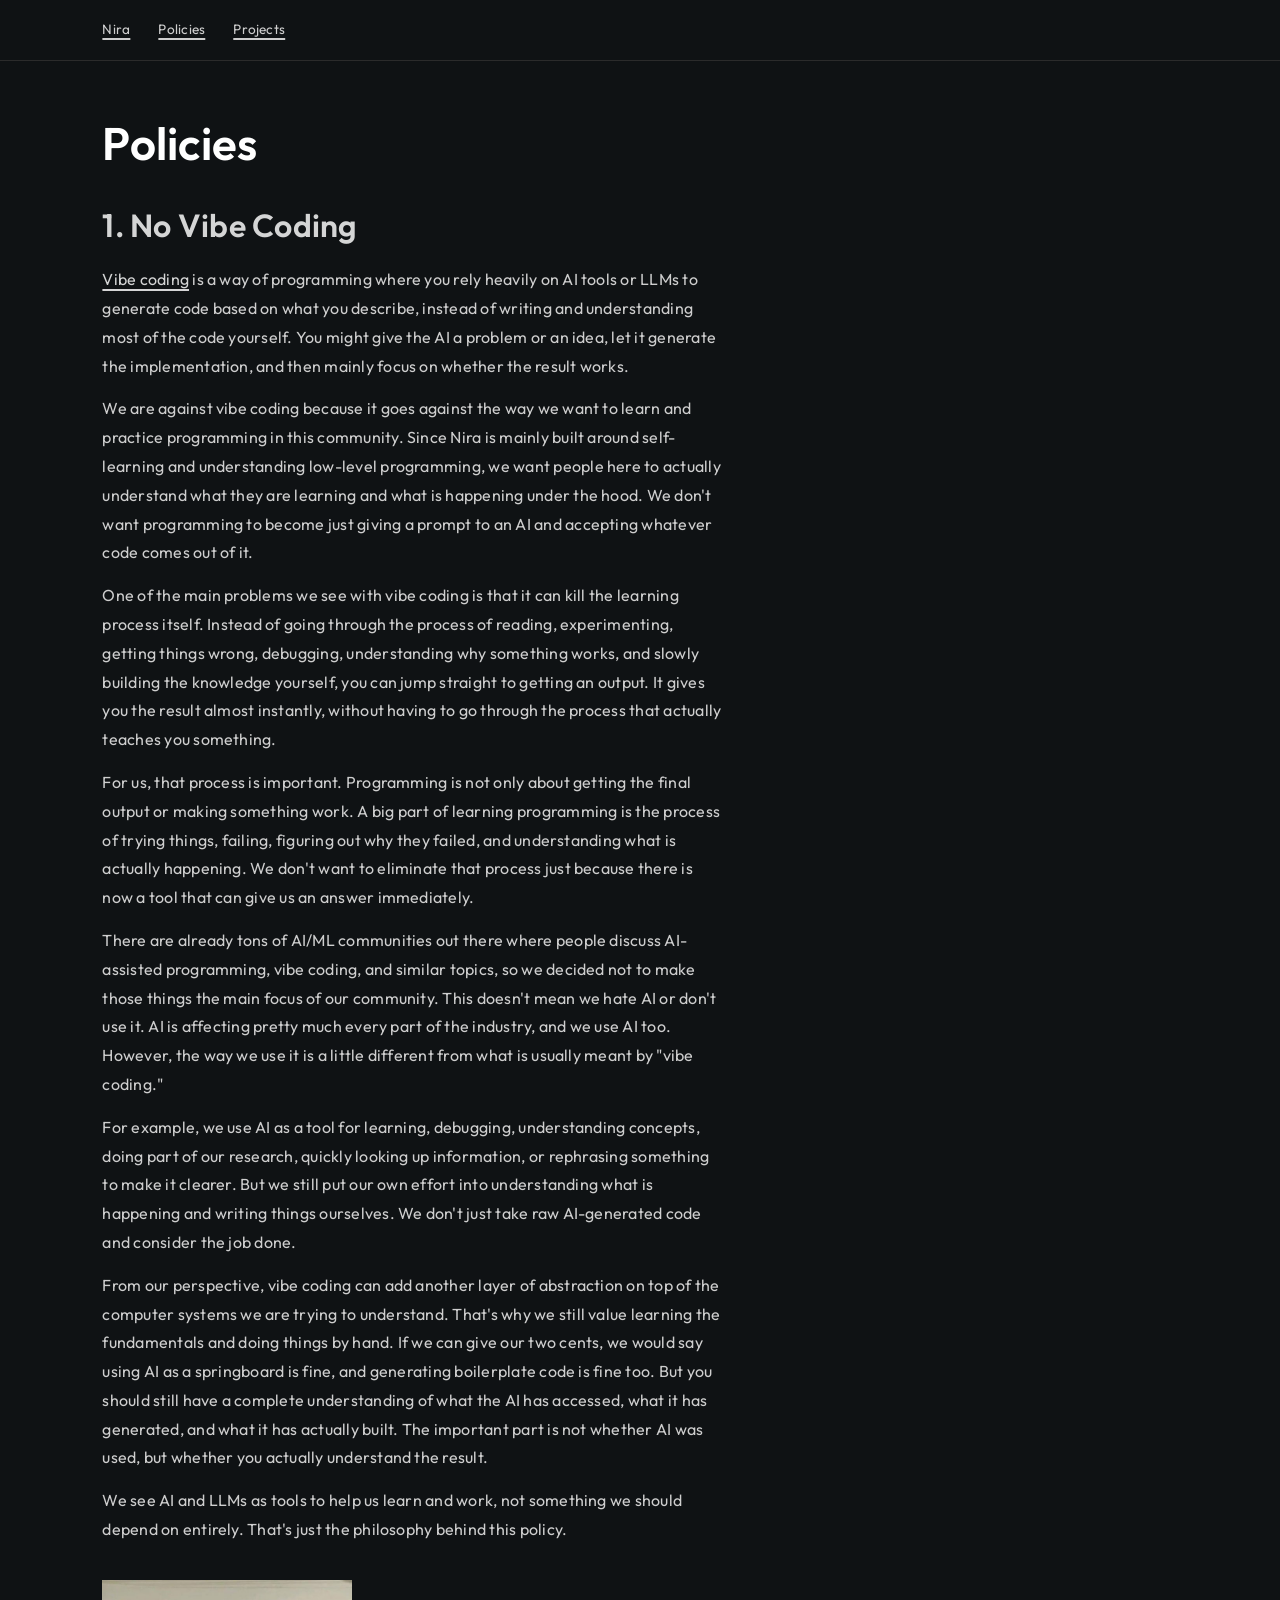
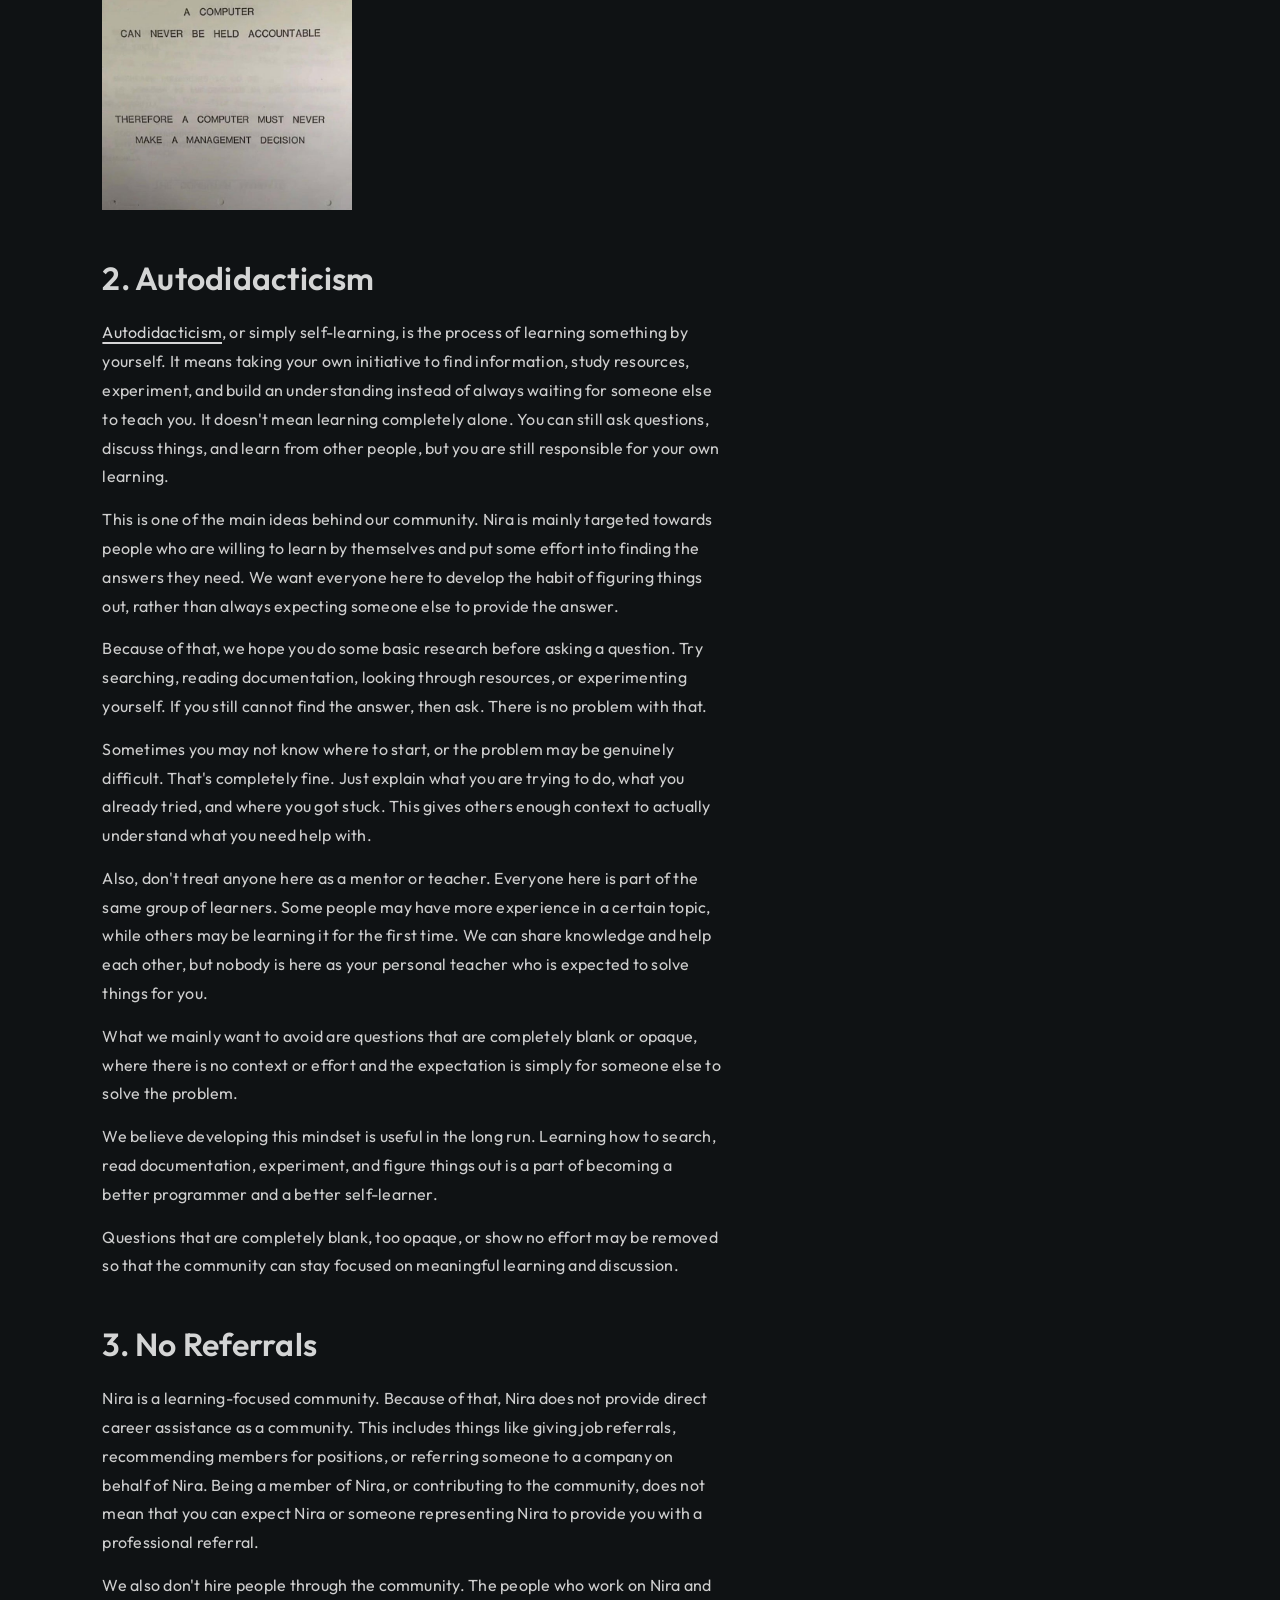
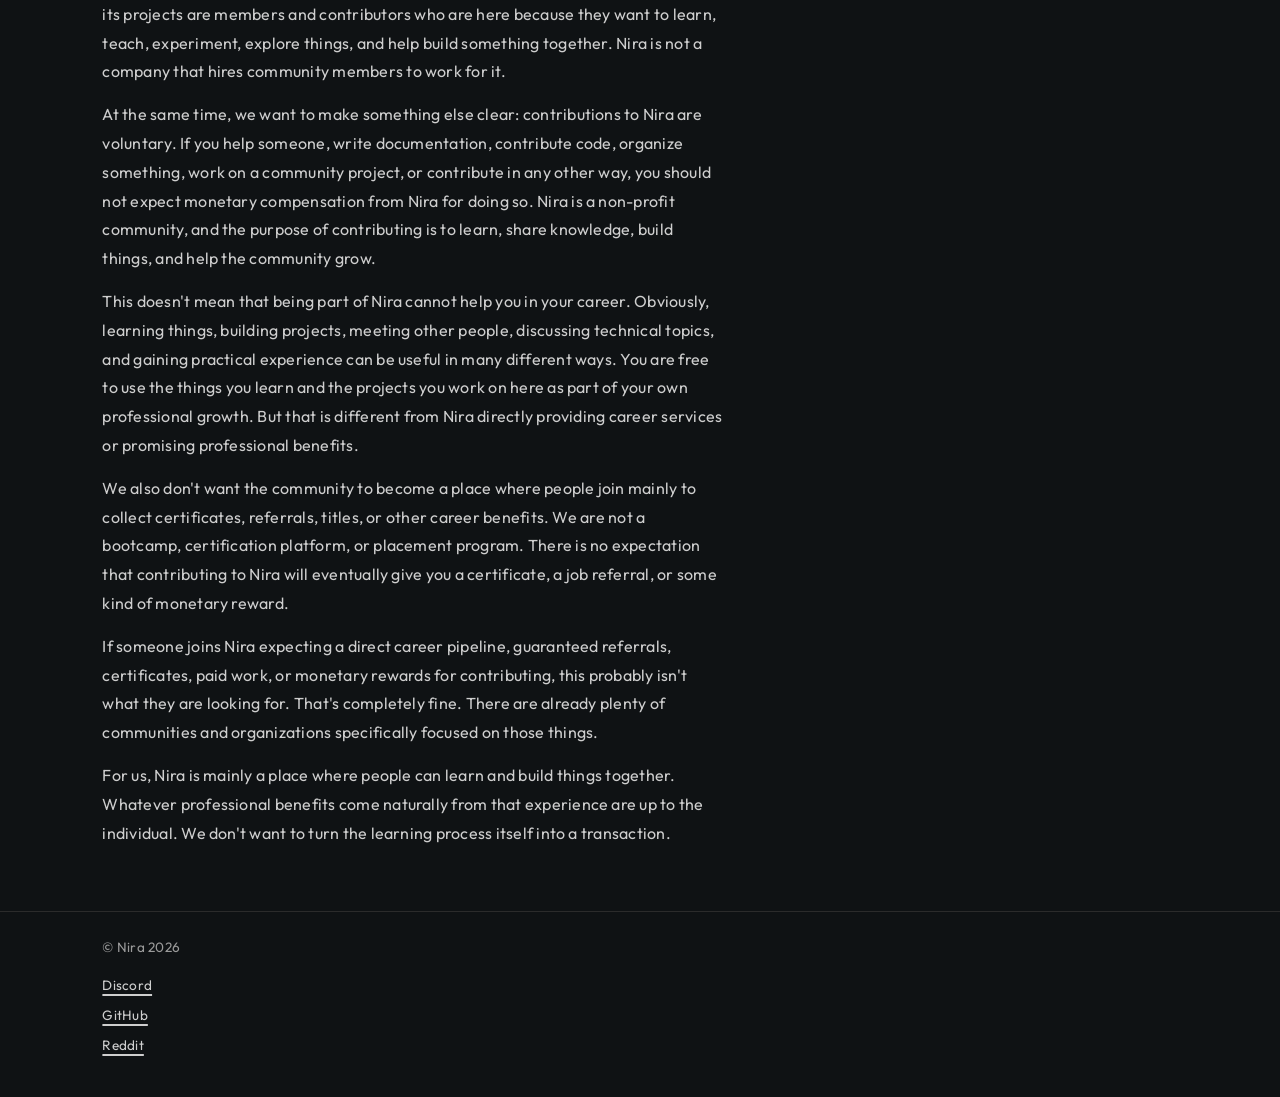
<file: www/policies.html>
<!DOCTYPE html>
<html lang="en">

<head>
    <meta charset="UTF-8" />
    <meta name="viewport" content="width=device-width, initial-scale=1.0" />
    <title>Policies</title>
    <meta name="description" content="About our policies" />
    <link rel="icon" href="assets/fav.jpg">

    <link rel="preconnect" href="https://fonts.googleapis.com">
    <link rel="preconnect" href="https://fonts.gstatic.com" crossorigin>
    <link href="https://fonts.googleapis.com/css2?family=Outfit:wght@400;500;600;700&display=swap" rel="stylesheet">

    <link rel="stylesheet" href="style.css" />
</head>

<body>

    <header class="site-header">
        <div class="header-inner">
            <nav class="header-nav">
                <a class="header-link" href="index.html">Nira</a>
                <a class="header-link" href="#">Policies</a>
                <a class="header-link" href="projects.html">Projects</a>
            </nav>
        </div>
    </header>

    <main class="page">
        <div class="page-inner">
            <h1 class="page-title">Policies</h1>

            <section class="content-section">
                <h2 class="content-heading">1. No Vibe Coding</h2>
                <p>
                    <a class="inline-link" href="https://en.wikipedia.org/wiki/Vibe_coding" target="_blank"
                        rel="noopener">Vibe coding</a>
                    is a way of programming where you rely heavily on AI tools or LLMs to generate code based on what
                    you describe, instead of writing and understanding most of the code yourself. You might give the AI
                    a problem or an idea, let it generate the implementation, and then mainly focus on whether the
                    result works.
                </p>
                <p>
                    We are against vibe coding because it goes against the way we want to learn and practice programming
                    in this community. Since Nira is mainly built around self-learning and understanding low-level
                    programming, we want people here to actually understand what they are learning and what is happening
                    under the hood. We don't want programming to become just giving a prompt to an AI and accepting
                    whatever code comes out of it.
                </p>
                <p>
                    One of the main problems we see with vibe coding is that it can kill the learning process itself.
                    Instead of going through the process of reading, experimenting, getting things wrong, debugging,
                    understanding why something works, and slowly building the knowledge yourself, you can jump straight
                    to getting an output. It gives you the result almost instantly, without having to go through the
                    process that actually teaches you something.
                </p>
                <p>
                    For us, that process is important. Programming is not only about getting the final output or making
                    something work. A big part of learning programming is the process of trying things, failing,
                    figuring out why they failed, and understanding what is actually happening. We don't want to
                    eliminate that process just because there is now a tool that can give us an answer immediately.
                </p>
                <p>
                    There are already tons of AI/ML communities out there where people discuss AI-assisted programming,
                    vibe coding, and similar topics, so we decided not to make those things the main focus of our
                    community. This doesn't mean we hate AI or don't use it. AI is affecting pretty much every part of
                    the industry, and we use AI too. However, the way we use it is a little different from what is
                    usually meant by "vibe coding."
                </p>
                <p>
                    For example, we use AI as a tool for learning, debugging, understanding concepts, doing part of our
                    research, quickly looking up information, or rephrasing something to make it clearer. But we still
                    put our own effort into understanding what is happening and writing things ourselves. We don't just
                    take raw AI-generated code and consider the job done.
                </p>
                <p>
                    From our perspective, vibe coding can add another layer of abstraction on top of the computer
                    systems we are trying to understand. That's why we still value learning the fundamentals and doing
                    things by hand. If we can give our two cents, we would say using AI as a springboard is fine, and
                    generating boilerplate code is fine too. But you should still have a complete understanding of what
                    the AI has accessed, what it has generated, and what it has actually built. The important part is
                    not whether AI was used, but whether you actually understand the result.
                </p>
                <p>
                    We see AI and LLMs as tools to help us learn and work, not something we should depend on entirely.
                    That's just the philosophy behind this policy.
                </p>
            </section>

            <div class="page-media">
                <img src="assets/ibm-manual.jpg"></img>
            </div>

            <section class="content-section">
                <h2 class="content-heading">2. Autodidacticism</h2>
                <p>
                    <a class="inline-link" href="https://en.wikipedia.org/wiki/Autodidacticism" target="_blank"
                        rel="noopener">Autodidacticism</a>,
                    or simply self-learning, is the process of learning something by yourself. It means taking your own
                    initiative to find information, study resources, experiment, and build an understanding instead of
                    always waiting for someone else to teach you. It doesn't mean learning completely alone. You can
                    still ask questions, discuss things, and learn from other people, but you are still responsible for
                    your own learning.
                </p>
                <p>
                    This is one of the main ideas behind our community. Nira is mainly targeted towards people who are
                    willing to learn by themselves and put some effort into finding the answers they need. We want
                    everyone here to develop the habit of figuring things out, rather than always expecting someone else
                    to provide the answer.
                </p>
                <p>
                    Because of that, we hope you do some basic research before asking a question. Try searching, reading
                    documentation, looking through resources, or experimenting yourself. If you still cannot find the
                    answer, then ask. There is no problem with that.
                </p>
                <p>
                    Sometimes you may not know where to start, or the problem may be genuinely difficult. That's
                    completely fine. Just explain what you are trying to do, what you already tried, and where you got
                    stuck. This gives others enough context to actually understand what you need help with.
                </p>
                <p>
                    Also, don't treat anyone here as a mentor or teacher. Everyone here is part of the same group of
                    learners. Some people may have more experience in a certain topic, while others may be learning it
                    for the first time. We can share knowledge and help each other, but nobody is here as your personal
                    teacher who is expected to solve things for you.
                </p>
                <p>
                    What we mainly want to avoid are questions that are completely blank or opaque, where there is no
                    context or effort and the expectation is simply for someone else to solve the problem.
                </p>
                <p>
                    We believe developing this mindset is useful in the long run. Learning how to search, read
                    documentation, experiment, and figure things out is a part of becoming a better programmer and a
                    better self-learner.
                </p>
                <p>
                    Questions that are completely blank, too opaque, or show no effort may be removed so that the
                    community can stay focused on meaningful learning and discussion.
                </p>
            </section>
            <section class="content-section">
                <h2 class="content-heading">3. No Referrals</h2>
                <p>
                    Nira is a learning-focused community. Because of that, Nira does not provide direct career
                    assistance
                    as a community. This includes things
                    like giving job referrals, recommending members for positions, or referring someone to a company on
                    behalf of Nira. Being a member of Nira, or contributing to the community, does not mean that you can
                    expect Nira or someone representing Nira to provide you with a professional referral.
                </p>
                <p>
                    We also don't hire people through the community. The people who work on Nira and its projects are
                    members and contributors who are here because they want to learn, teach, experiment, explore things,
                    and help build something together. Nira is not a company that hires community members to work for
                    it.
                </p>
                <p>
                    At the same time, we want to make something else clear: contributions to Nira are voluntary. If you
                    help someone, write documentation, contribute code, organize something, work on a community project,
                    or contribute in any other way, you should not expect monetary compensation from Nira for doing so.
                    Nira is a non-profit community, and the purpose of contributing is to learn, share knowledge, build
                    things, and help the community grow.
                </p>
                <p>
                    This doesn't mean that being part of Nira cannot help you in your career. Obviously, learning
                    things, building projects, meeting other people, discussing technical topics, and gaining practical
                    experience can be useful in many different ways. You are free to use the things you learn and the
                    projects you work on here as part of your own professional growth. But that is different from Nira
                    directly providing career services or promising professional benefits.
                </p>
                <p>
                    We also don't want the community to become a place where people join mainly to collect certificates,
                    referrals, titles, or other career benefits. We are not a bootcamp, certification platform, or
                    placement program. There is no expectation that contributing to Nira will eventually give you a
                    certificate, a job referral, or some kind of monetary reward.
                </p>
                <p>
                    If someone joins Nira expecting a direct career pipeline, guaranteed referrals, certificates, paid
                    work, or monetary rewards for contributing, this probably isn't what they are looking for. That's
                    completely fine. There are already plenty of communities and organizations specifically focused on
                    those things.
                </p>
                <p>
                    For us, Nira is mainly a place where people can learn and build things together. Whatever
                    professional benefits come naturally from that experience are up to the individual. We don't want to
                    turn the learning process itself into a transaction.
                </p>
            </section>
        </div>
    </main>

    <footer class="site-footer">
        <div class="footer-inner">
            <p class="copyright">&copy; Nira 2026</p>

            <nav class="footer-links">
                <a href="https://discord.gg/YZRknMKn2K" target="_blank" rel="noopener">Discord</a>
                <a href="https://github.com/nira-community" target="_blank" rel="noopener">GitHub</a>
                <a href="https://www.reddit.com/r/NiraCommunity/" target="_blank" rel="noopener">Reddit</a>
            </nav>
        </div>
    </footer>

</body>

</html>
</file>
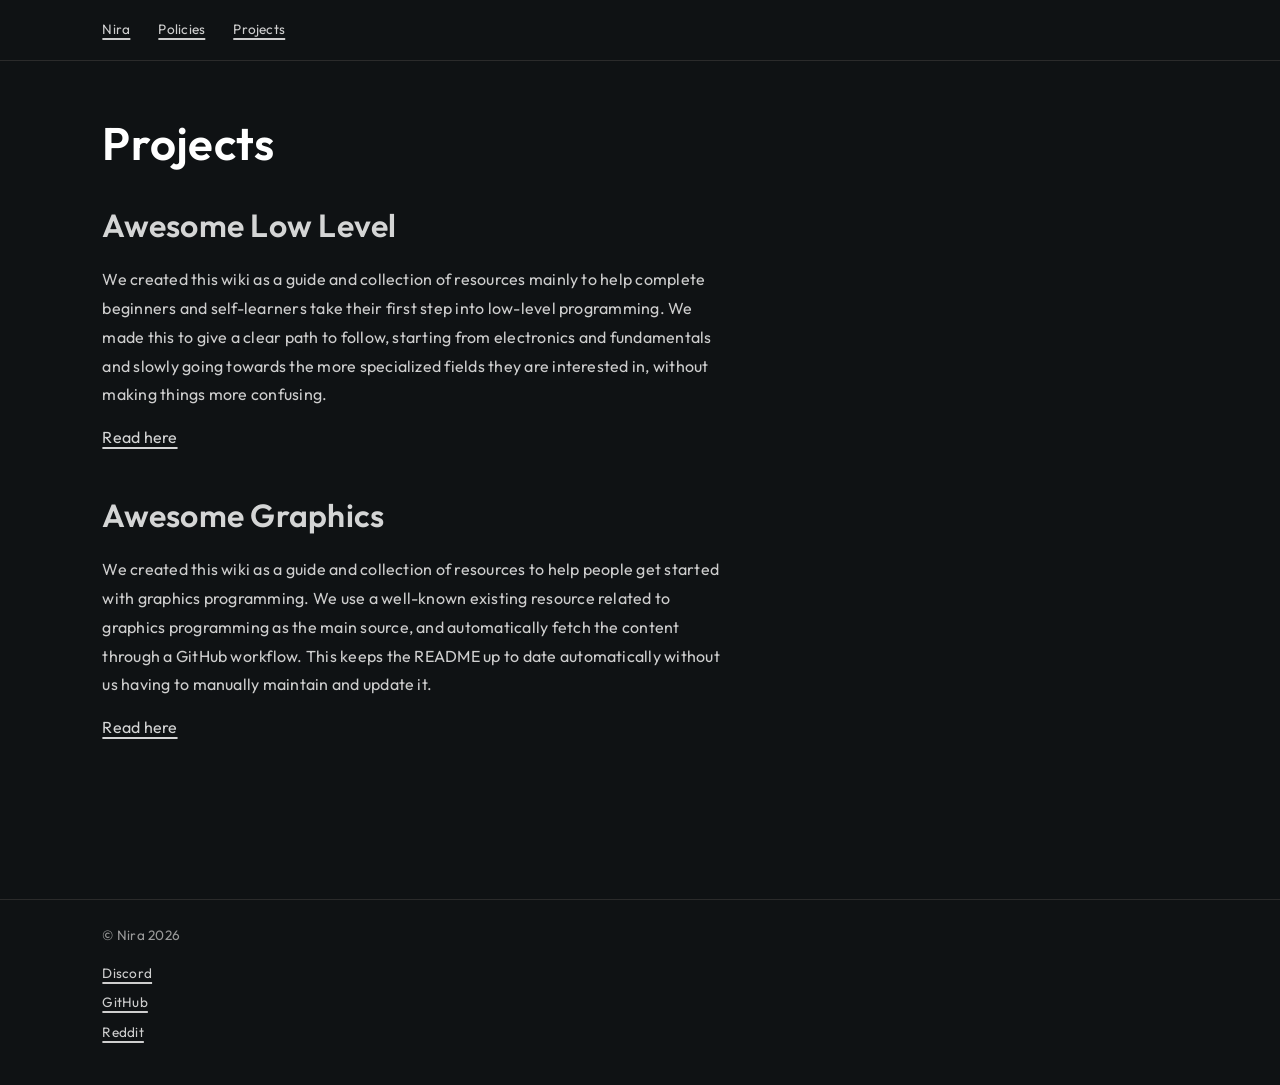
<file: www/projects.html>
<!DOCTYPE html>
<html lang="en">

<head>
    <meta charset="UTF-8" />
    <meta name="viewport" content="width=device-width, initial-scale=1.0" />
    <title>Projects</title>
    <meta name="description" content="About our projects" />
    <link rel="icon" href="assets/fav.jpg">

    <link rel="preconnect" href="https://fonts.googleapis.com">
    <link rel="preconnect" href="https://fonts.gstatic.com" crossorigin>
    <link href="https://fonts.googleapis.com/css2?family=Outfit:wght@400;500;600;700&display=swap" rel="stylesheet">

    <link rel="stylesheet" href="style.css" />
</head>

<body>

    <header class="site-header">
        <div class="header-inner">
            <nav class="header-nav">
                <a class="header-link" href="index.html">Nira</a>
                <a class="header-link" href="policies.html">Policies</a>
                <a class="header-link" href="#">Projects</a>
            </nav>
        </div>
    </header>

    <main class="page">
        <div class="page-inner">
            <h1 class="page-title">Projects</h1>

            <section class="content-section">
                <h2 class="content-heading">Awesome Low Level</h2>
                <p>
                    We created this wiki as a guide and collection of resources mainly to help complete
                    beginners
                    and self-learners take their first step into low-level programming. We made
                    this to give a clear path to follow, starting from electronics and fundamentals and slowly going
                    towards the more specialized fields they are interested in, without making things more confusing.
                </p>
                <a class="inline-link" href="https://nira-community.github.io/awesome-low-level/" target="_blank"
                    rel="noopener">Read here</a>
            </section>

            <section class="content-section">
                <h2 class="content-heading">Awesome Graphics</h2>
                <p>
                    We created this wiki as a guide and collection of resources to help people get started with graphics
                    programming. We use a well-known existing resource related to graphics programming as the main
                    source, and automatically fetch the content through a GitHub workflow. This keeps the README up to
                    date automatically without us having to manually maintain and update it.
                </p>
                <a class="inline-link" href="https://nira-community.github.io/awesome-graphics/" target="_blank"
                    rel="noopener">Read here</a>
            </section>
        </div>
    </main>

    <footer class="site-footer">
        <div class="footer-inner">
            <p class="copyright">&copy; Nira 2026</p>

            <nav class="footer-links">
                <a href="https://discord.gg/YZRknMKn2K" target="_blank" rel="noopener">Discord</a>
                <a href="https://github.com/nira-community" target="_blank" rel="noopener">GitHub</a>
                <a href="https://www.reddit.com/r/NiraCommunity/" target="_blank" rel="noopener">Reddit</a>
            </nav>
        </div>
    </footer>

</body>

</html>
</file>
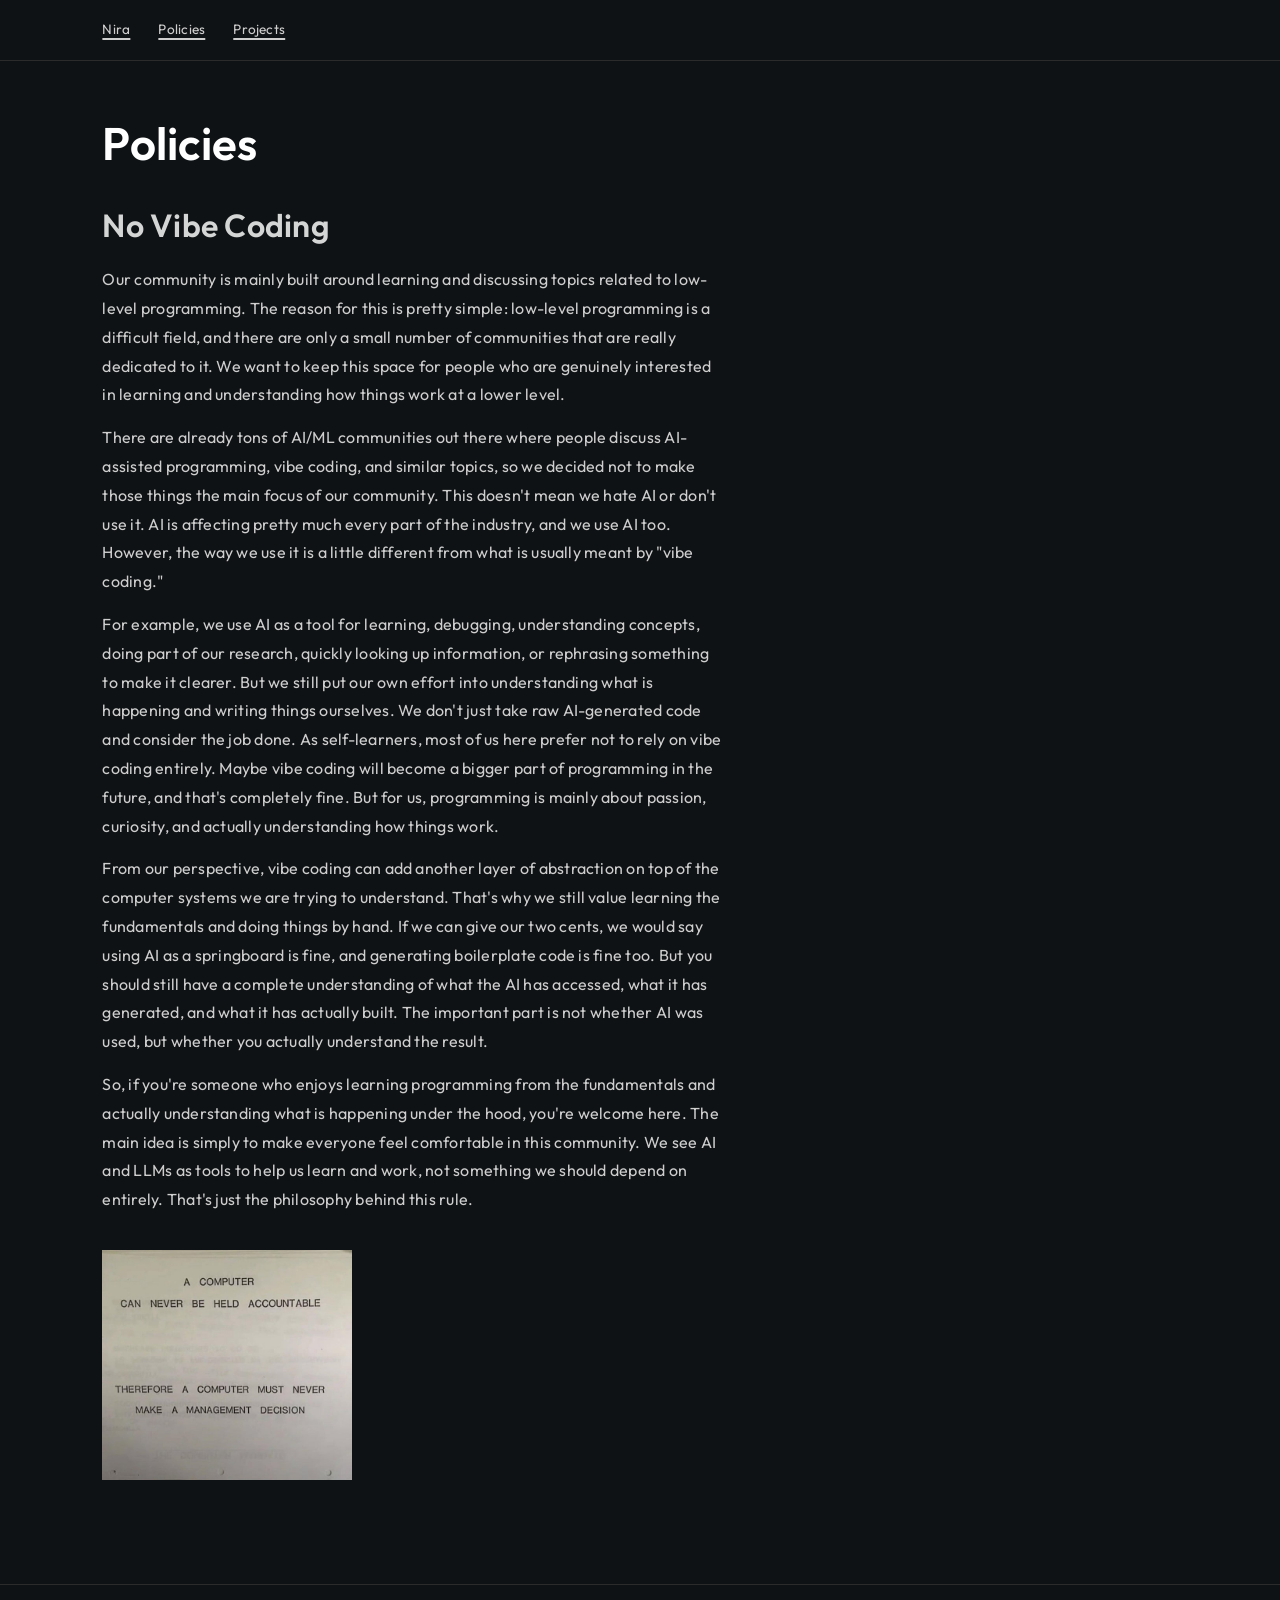
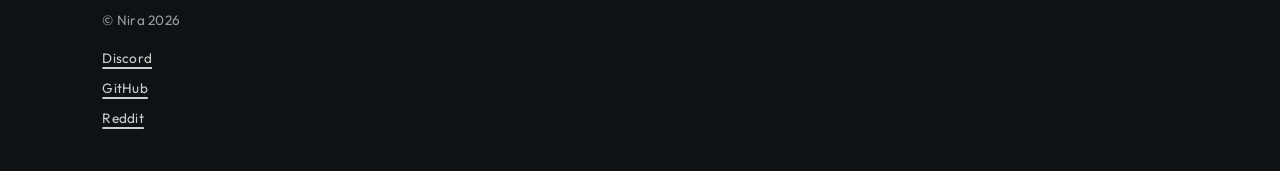
<file: www/sub-pages/policies.html>
<!DOCTYPE html>
<html lang="en">

<head>
    <meta charset="UTF-8" />
    <meta name="viewport" content="width=device-width, initial-scale=1.0" />
    <title>Policies</title>
    <meta name="description" content="About our policies" />
    <link rel="icon" href="/www/assets/fav.jpg">

    <link rel="preconnect" href="https://fonts.googleapis.com">
    <link rel="preconnect" href="https://fonts.gstatic.com" crossorigin>
    <link href="https://fonts.googleapis.com/css2?family=Outfit:wght@400;500;600;700&display=swap" rel="stylesheet">

    <link rel="stylesheet" href="/www/style.css" />
</head>

<body>

    <header class="site-header">
        <div class="header-inner">
            <nav class="header-nav">
                <a class="header-link" href="/www/index.html">Nira</a>
                <a class="header-link" href="#">Policies</a>
                <a class="header-link" href="projects.html">Projects</a>
            </nav>
        </div>
    </header>

    <main class="page">
        <div class="page-inner">
            <h1 class="page-title">Policies</h1>

            <section class="content-section" id="privacy">
                <h2 class="content-heading">No Vibe Coding</h2>
                <p>
                    Our community is mainly built around learning and discussing topics related to low-level
                    programming. The reason for this is pretty simple: low-level programming is a difficult field, and
                    there are only a small number of communities that are really dedicated to it. We want to keep this
                    space for people who are genuinely interested in learning and understanding how things work at a
                    lower level.
                </p>
                <p>
                    There are already tons of AI/ML communities out there where people discuss AI-assisted programming,
                    vibe coding, and similar topics, so we decided not to make those things the main focus of our
                    community. This doesn't mean we hate AI or don't use it. AI is affecting pretty much every part of
                    the industry, and we use AI too. However, the way we use it is a little different from what is
                    usually
                    meant by "vibe coding."
                </p>
                <p>
                    For example, we use AI as a tool for learning, debugging, understanding concepts, doing part of our
                    research, quickly looking up information, or rephrasing something to make it clearer. But we still
                    put our own effort into understanding what is happening and writing things ourselves. We don't just
                    take raw AI-generated code and consider the job done. As self-learners, most of us here prefer not
                    to rely on vibe coding entirely. Maybe vibe coding will
                    become a bigger part of programming in the future, and that's completely fine. But for us,
                    programming is mainly about passion, curiosity, and actually understanding how things work.
                </p>
                <p>
                    From our perspective, vibe coding can add another layer of abstraction on top of the computer
                    systems we are trying to understand. That's why we still value learning the fundamentals and doing
                    things by hand. If we can give our two cents, we would say using AI as a springboard is fine, and
                    generating
                    boilerplate code is fine too. But you should still have a complete understanding of what the AI has
                    accessed, what it has generated, and what it has actually built. The important part is not whether
                    AI was used, but whether you actually understand the result.
                </p>
                <p>
                    So, if you're someone who enjoys learning programming from the fundamentals and actually
                    understanding what is happening under the hood, you're welcome here. The main idea is simply to make
                    everyone feel comfortable in this community. We see AI and LLMs as
                    tools to help us learn and work, not something we should depend on entirely. That's just the
                    philosophy behind this rule.
                </p>
            </section>

            <div class="page-media">
                <img src="/www/assets/ibm-manual.jpg"></img>
            </div>

            <!-- <section class="content-section" id="terms">
                <h2 class="content-heading">Terms of Use</h2>
                <p>
                    Replace this paragraph with the ground rules for the community — acceptable use of the
                    site, the Discord server, and any shared code or projects, and what happens if those
                    rules are broken.
                </p>
                <ul>
                    <li>Be respectful in the Discord server and on GitHub.</li>
                    <li>Don't post spam, malware, or unrelated advertising.</li>
                    <li>Follow each platform's own terms (Discord, GitHub, Reddit) where they apply.</li>
                </ul>
            </section> -->
        </div>
    </main>

    <footer class="site-footer">
        <div class="footer-inner">
            <p class="copyright">&copy; Nira 2026</p>

            <nav class="footer-links">
                <a href="https://discord.gg/YZRknMKn2K" target="_blank" rel="noopener">Discord</a>
                <a href="https://github.com/nira-community" target="_blank" rel="noopener">GitHub</a>
                <a href="https://www.reddit.com/r/NiraCommunity/" target="_blank" rel="noopener">Reddit</a>
            </nav>
        </div>
    </footer>

</body>

</html>
</file>
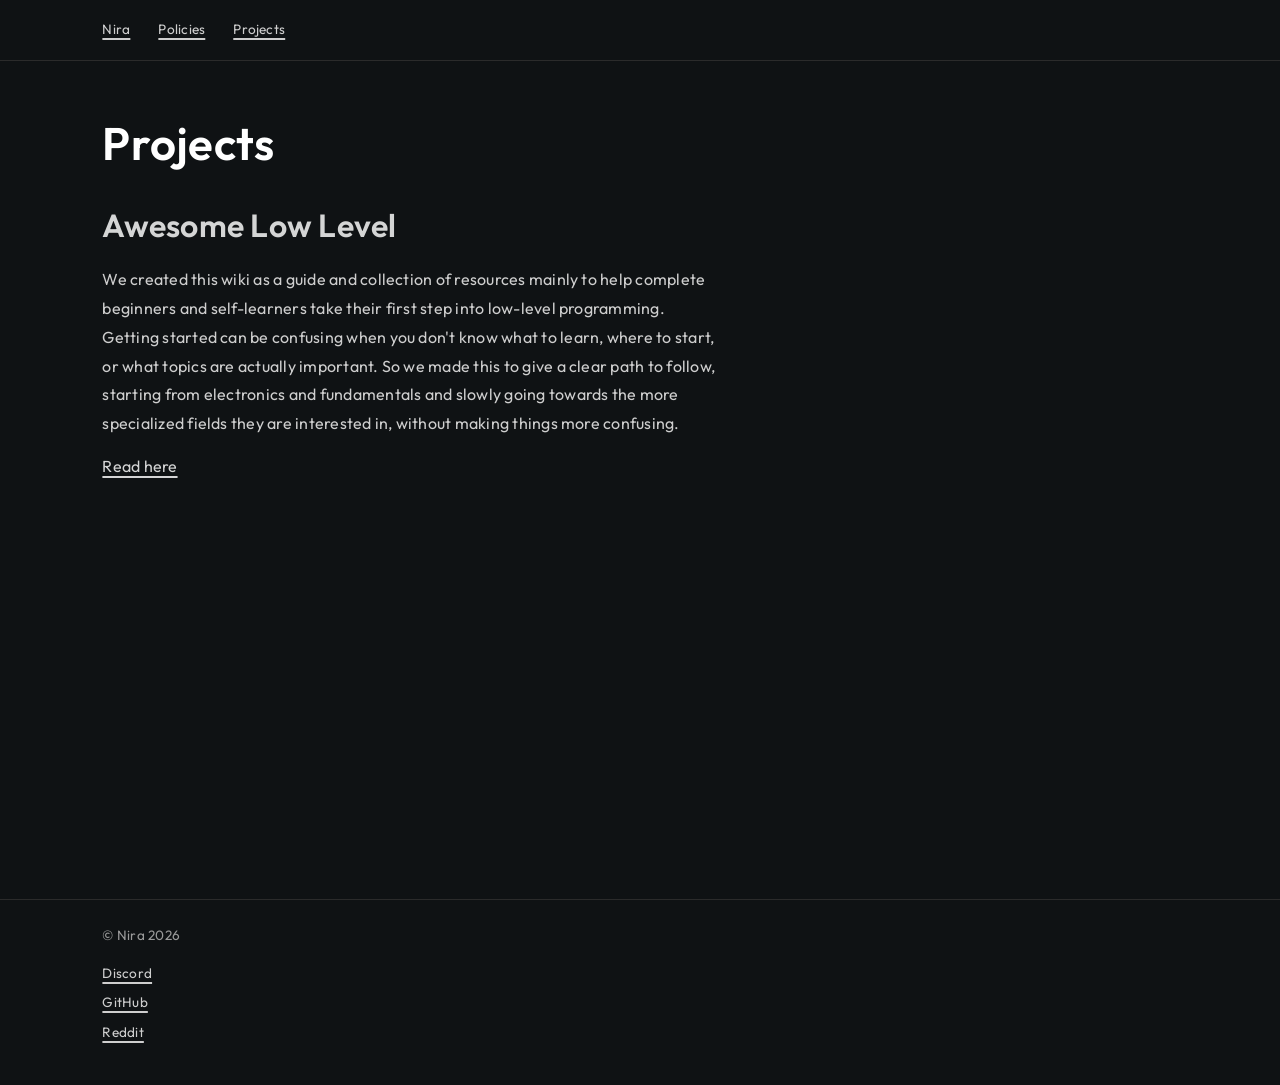
<file: www/sub-pages/projects.html>
<!DOCTYPE html>
<html lang="en">

<head>
    <meta charset="UTF-8" />
    <meta name="viewport" content="width=device-width, initial-scale=1.0" />
    <title>Projects</title>
    <meta name="description" content="About our projects" />
    <link rel="icon" href="/www/assets/fav.jpg">

    <link rel="preconnect" href="https://fonts.googleapis.com">
    <link rel="preconnect" href="https://fonts.gstatic.com" crossorigin>
    <link href="https://fonts.googleapis.com/css2?family=Outfit:wght@400;500;600;700&display=swap" rel="stylesheet">

    <link rel="stylesheet" href="/www/style.css" />
</head>

<body>

    <header class="site-header">
        <div class="header-inner">
            <nav class="header-nav">
                <a class="header-link" href="/www/index.html">Nira</a>
                <a class="header-link" href="policies.html">Policies</a>
                <a class="header-link" href="#">Projects</a>
            </nav>
        </div>
    </header>

    <main class="page">
        <div class="page-inner">
            <h1 class="page-title">Projects</h1>

            <section class="content-section" id="privacy">
                <h2 class="content-heading">Awesome Low Level</h2>
                <p>
                    We created this wiki as a guide and collection of resources mainly to help complete
                    beginners
                    and self-learners take their first step into low-level programming. Getting started can be confusing
                    when you don't know what to learn, where to start, or what topics are actually important. So we made
                    this to give a clear path to follow, starting from electronics and fundamentals and slowly going
                    towards the more specialized fields they are interested in, without making things more confusing.
                </p>
                <a class="inline-link" href="https://nira-community.github.io/awesome-low-level/" target="_blank"
                    rel="noopener">Read here</a>
            </section>
        </div>
    </main>

    <footer class="site-footer">
        <div class="footer-inner">
            <p class="copyright">&copy; Nira 2026</p>

            <nav class="footer-links">
                <a href="https://discord.gg/YZRknMKn2K" target="_blank" rel="noopener">Discord</a>
                <a href="https://github.com/nira-community" target="_blank" rel="noopener">GitHub</a>
                <a href="https://www.reddit.com/r/NiraCommunity/" target="_blank" rel="noopener">Reddit</a>
            </nav>
        </div>
    </footer>

</body>

</html>
</file>
<file: style.css>
:root {
    --bg: #0f1214;
    --ink: #ffffffd2;
    --ink-soft: #cecece;
    --muted: #9a9a9a;
    --line: #2b2b2b;
    --accent: #4a9eff;
    --font-sans: "Outfit", -apple-system, BlinkMacSystemFont, "Segoe UI", sans-serif;
    --header-h: 62px;
    --edge: clamp(24px, 8vw, 160px);

    /* nav links, footer links, brand, copyright */
    --fs-xs: 0.85rem;
    /* body copy, paragraphs, lists */
    --fs-sm: 1rem;
    /* h2 / content headings */
    --fs-md: 2rem;
    /* h1 / page title */
    --fs-xl: 2.85rem;
    --fs-xl-mobile: 2.1rem;
}

*,
*::before,
*::after {
    box-sizing: border-box;
}

html {
    scroll-behavior: smooth;
}

body {
    margin: 0;
    background: var(--bg);
    color: var(--ink-soft);
    font-family: var(--font-sans);
    font-size: var(--fs-sm);
    line-height: 1.75;
    letter-spacing: 0.015rem;
    -webkit-font-smoothing: antialiased;
}

/* header */
.site-header {
    background: var(--bg);
    border-bottom: 1px solid var(--line);
}

.header-inner {
    display: flex;
    align-items: center;
    justify-content: flex-start;
    gap: 40px;
    padding: 18px var(--edge);
}

.site-brand {
    font-family: var(--font-sans);
    font-size: var(--fs-xs);
    font-weight: 600;
    color: var(--ink);
    text-decoration: none;
}

.header-nav {
    display: flex;
    align-items: center;
    gap: 28px;
}

.header-link {
    font-family: var(--font-sans);
    font-size: var(--fs-xs);
    color: var(--ink-soft);
    text-decoration: 2px underline;
    text-underline-offset: 4px;
    transition: color 0.15s ease, text-decoration-color 0.15s ease;
}

.header-link:hover,
.site-brand:hover {
    color: #0f1214;
    background-color: #ffffff;
    text-decoration-color: #ffffff;
}

/* content */
.page {
    min-height: calc(100vh - var(--header-h));
    padding: 56px var(--edge) 64px;
}

.page-inner {
    max-width: 620px;
}

.page-title {
    margin: 0 0 28px;
    font-family: var(--font-sans);
    font-size: var(--fs-xl);
    font-weight: 600;
    color: #ffffff;
    line-height: 1.15;
}

/* media */
.page-media {
    margin: 0 0 40px;
}

.page-media img,
.page-media video {
    display: block;
    width: 100%;
    max-width: 250px;
    height: auto;
}

.content-section {
    margin: 0 0 36px;
}

.content-section:last-child {
    margin-bottom: 0;
}

.content-heading {
    margin: 0 0 12px;
    font-family: var(--font-sans);
    font-size: var(--fs-md);
    font-weight: 600;
    color: var(--ink);
}

.content-section p {
    margin: 0 0 14px;
    font-size: var(--fs-sm);
    line-height: 1.8;
    color: var(--ink-soft);
}

.content-section p:last-child {
    margin-bottom: 0;
}

.inline-link {
    color: var(--ink);
    text-decoration: 2px underline;
    text-underline-offset: 4px;
    transition: color 0.15s ease, text-decoration-color 0.15s ease;
}

.inline-link:hover {
    color: #0f1214;
    background-color: #ffffff;
    text-decoration-color: #ffffff;
}

.content-section ul {
    margin: 0 0 14px;
    padding-left: 20px;
    color: var(--ink-soft);
    font-size: var(--fs-sm);
    line-height: 1.8;
}

/* footer */
.site-footer {
    border-top: 1px solid var(--line);
    padding: 24px var(--edge) 40px;
}

.footer-inner {
    max-width: 460px;
    text-align: left;
}

.copyright {
    margin: 0 0 14px;
    font-family: var(--font-sans);
    font-size: var(--fs-xs);
    color: var(--muted);
}

.footer-links {
    display: flex;
    flex-direction: column;
    gap: 6px;
}

.footer-links a {
    font-family: var(--font-sans);
    font-size: var(--fs-xs);
    color: var(--ink-soft);
    text-decoration: 2px underline;
    text-underline-offset: 4px;
    transition: color 0.15s ease, text-decoration-color 0.15s ease;
    width: fit-content;
}

.footer-links a:hover {
    color: #0f1214;
    background-color: #ffffff;
    text-decoration-color: #ffffff;
}

/* responsive */
@media (max-width: 640px) {
    :root {
        --edge: 20px;
    }

    .page {
        padding: 40px var(--edge) 48px;
    }

    .page-title {
        font-size: var(--fs-xl-mobile);
        margin-bottom: 24px;
    }

    .page-media img,
    .page-media video {
        max-width: 240px;
    }
}

@media (max-width: 420px) {
    .header-inner {
        gap: 16px;
    }

    .header-nav {
        gap: 20px;
    }
}
</file>
<file: www/style.css>
:root {
    --bg: #0f1214;
    --ink: #ffffffd2;
    --ink-soft: #cecece;
    --muted: #9a9a9a;
    --line: #2b2b2b;
    --accent: #4a9eff;
    --font-sans: "Outfit", -apple-system, BlinkMacSystemFont, "Segoe UI", sans-serif;
    --header-h: 62px;
    --edge: clamp(24px, 8vw, 160px);

    /* nav links, footer links, brand, copyright */
    --fs-xs: 0.85rem;
    /* body copy, paragraphs, lists */
    --fs-sm: 1rem;
    /* h2 / content headings */
    --fs-md: 2rem;
    /* h1 / page title */
    --fs-xl: 2.85rem;
    --fs-xl-mobile: 2.1rem;
}

*,
*::before,
*::after {
    box-sizing: border-box;
}

html {
    scroll-behavior: smooth;
}

body {
    margin: 0;
    background: var(--bg);
    color: var(--ink-soft);
    font-family: var(--font-sans);
    font-size: var(--fs-sm);
    line-height: 1.75;
    letter-spacing: 0.015rem;
    -webkit-font-smoothing: antialiased;
}

/* header */
.site-header {
    background: var(--bg);
    border-bottom: 1px solid var(--line);
}

.header-inner {
    display: flex;
    align-items: center;
    justify-content: flex-start;
    gap: 40px;
    padding: 18px var(--edge);
}

.site-brand {
    font-family: var(--font-sans);
    font-size: var(--fs-xs);
    font-weight: 600;
    color: var(--ink);
    text-decoration: none;
}

.header-nav {
    display: flex;
    align-items: center;
    gap: 28px;
}

.header-link {
    font-family: var(--font-sans);
    font-size: var(--fs-xs);
    color: var(--ink-soft);
    text-decoration: 2px underline;
    text-underline-offset: 4px;
    transition: color 0.15s ease, text-decoration-color 0.15s ease;
}

.header-link:hover,
.site-brand:hover {
    color: #0f1214;
    background-color: #ffffff;
    text-decoration-color: #ffffff;
}

/* content */
.page {
    min-height: calc(100vh - var(--header-h));
    padding: 56px var(--edge) 64px;
}

.page-inner {
    max-width: 620px;
}

.page-title {
    margin: 0 0 28px;
    font-family: var(--font-sans);
    font-size: var(--fs-xl);
    font-weight: 600;
    color: #ffffff;
    line-height: 1.15;
}

/* media */
.page-media {
    margin: 0 0 40px;
}

.page-media img,
.page-media video {
    display: block;
    width: 100%;
    max-width: 250px;
    height: auto;
}

.content-section {
    margin: 0 0 36px;
}

.content-section:last-child {
    margin-bottom: 0;
}

.content-heading {
    margin: 0 0 12px;
    font-family: var(--font-sans);
    font-size: var(--fs-md);
    font-weight: 600;
    color: var(--ink);
}

.content-section p {
    margin: 0 0 14px;
    font-size: var(--fs-sm);
    line-height: 1.8;
    color: var(--ink-soft);
}

.content-section p:last-child {
    margin-bottom: 0;
}

.inline-link {
    color: var(--ink);
    text-decoration: 2px underline;
    text-underline-offset: 4px;
    transition: color 0.15s ease, text-decoration-color 0.15s ease;
}

.inline-link:hover {
    color: #0f1214;
    background-color: #ffffff;
    text-decoration-color: #ffffff;
}

.content-section ul {
    margin: 0 0 14px;
    padding-left: 20px;
    color: var(--ink-soft);
    font-size: var(--fs-sm);
    line-height: 1.8;
}

/* footer */
.site-footer {
    border-top: 1px solid var(--line);
    padding: 24px var(--edge) 40px;
}

.footer-inner {
    max-width: 460px;
    text-align: left;
}

.copyright {
    margin: 0 0 14px;
    font-family: var(--font-sans);
    font-size: var(--fs-xs);
    color: var(--muted);
}

.footer-links {
    display: flex;
    flex-direction: column;
    gap: 6px;
}

.footer-links a {
    font-family: var(--font-sans);
    font-size: var(--fs-xs);
    color: var(--ink-soft);
    text-decoration: 2px underline;
    text-underline-offset: 4px;
    transition: color 0.15s ease, text-decoration-color 0.15s ease;
    width: fit-content;
}

.footer-links a:hover {
    color: #0f1214;
    background-color: #ffffff;
    text-decoration-color: #ffffff;
}

/* responsive */
@media (max-width: 640px) {
    :root {
        --edge: 20px;
    }

    .page {
        padding: 40px var(--edge) 48px;
    }

    .page-title {
        font-size: var(--fs-xl-mobile);
        margin-bottom: 24px;
    }

    .page-media img,
    .page-media video {
        max-width: 240px;
    }
}

@media (max-width: 420px) {
    .header-inner {
        gap: 16px;
    }

    .header-nav {
        gap: 20px;
    }
}
</file>
